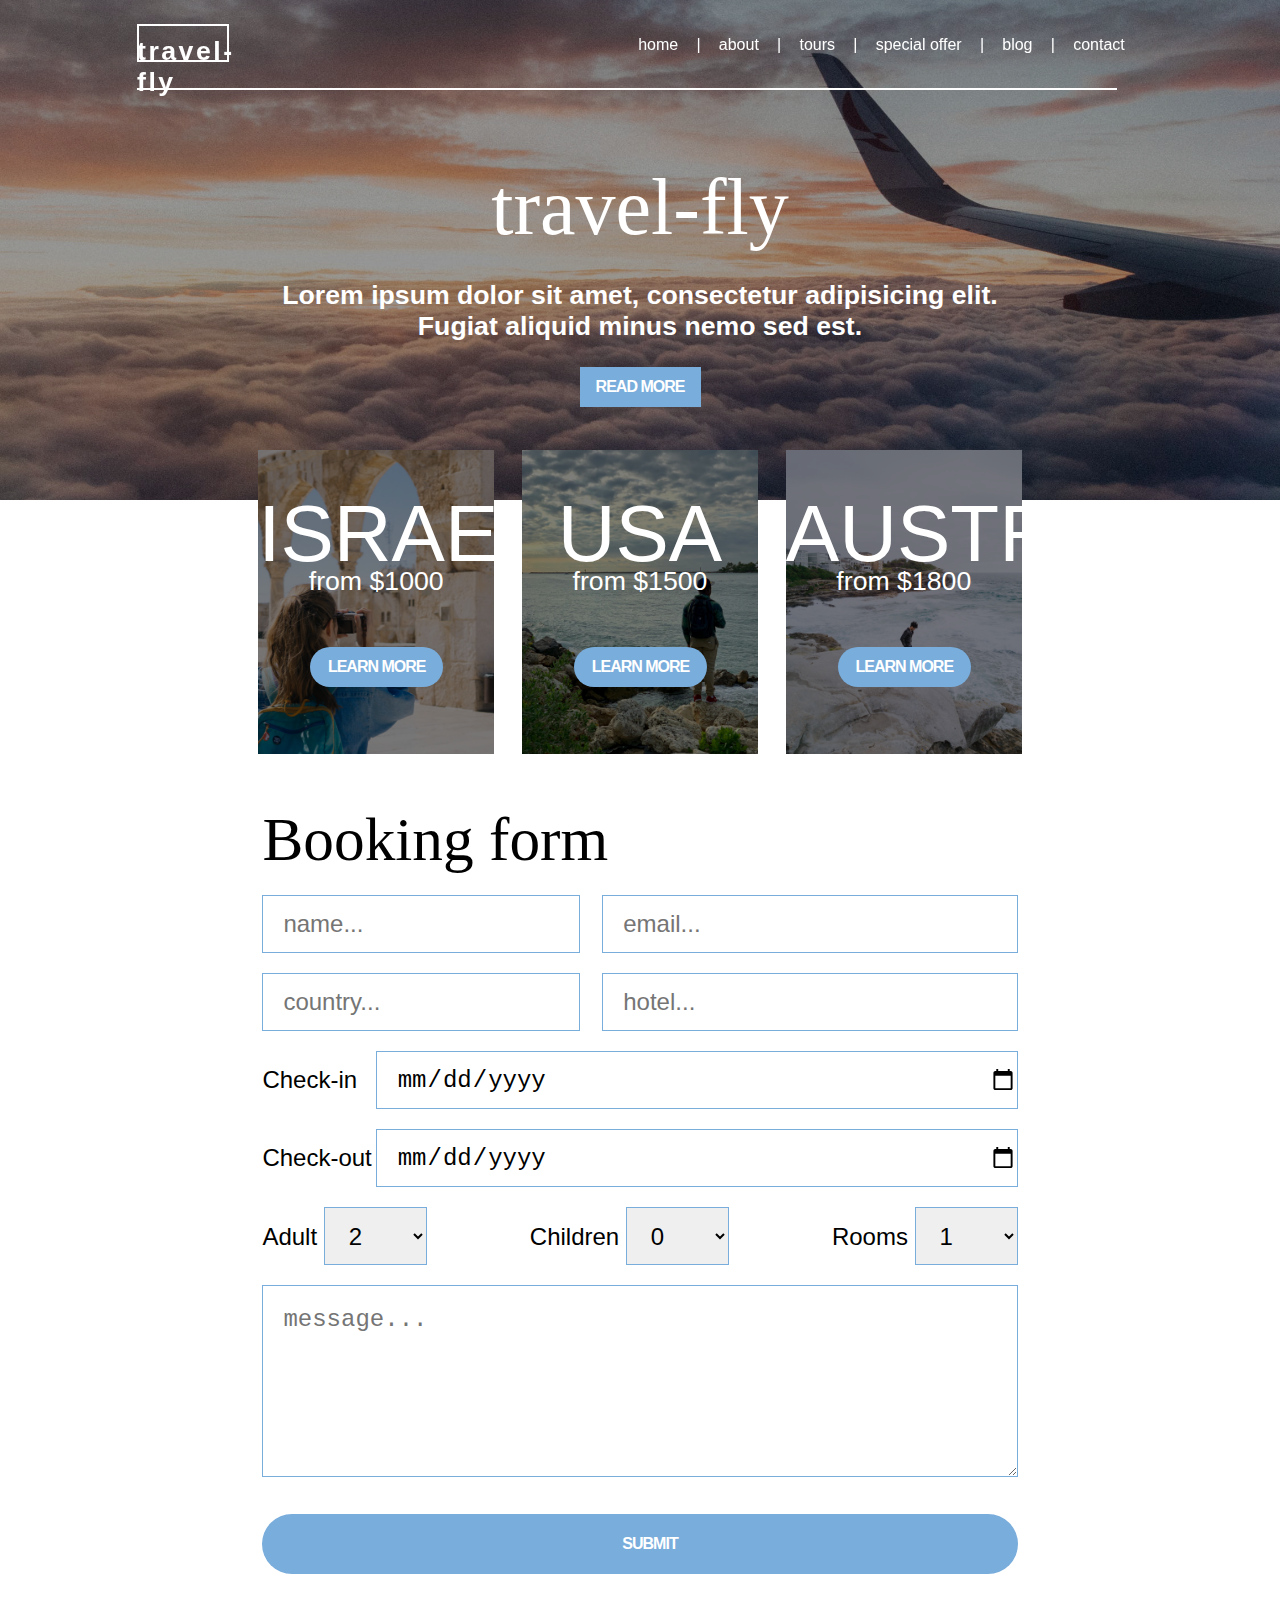
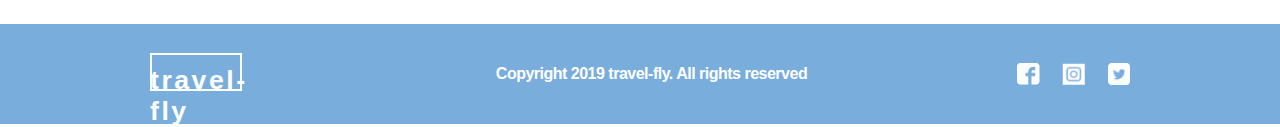
<file: index.html>
<!DOCTYPE html>
<html lang="en">
<head>
    <meta charset="UTF-8">
    <meta http-equiv="X-UA-Compatible" content="IE=edge">
    <meta name="viewport" content="width=device-width, initial-scale=1.0">
    <link rel="preconnect" href="https://fonts.googleapis.com">
    <link rel="preconnect" href="https://fonts.gstatic.com" crossorigin>
    <link href="https://fonts.googleapis.com/css2?family=Lato:ital@0;1&family=Montserrat:wght@100&display=swap" rel="stylesheet">
    <link rel="stylesheet" href="css/styles.css" />
    <title>Home Page</title>
</head>
<body>
    <div class="site-container"> <!-- Begin site container div -->
        <div class="nav-home">
            <div class="logo">
                <div class="logo-box"></div>
                <div class="logo-text">travel-fly</div>
            </div>
            <div class="links-home">
                <a href="index.html">HOME</a> | 
                <a href="about.html">about</a> | 
                <a href="tours.html">tours</a> | 
                <a href="#">special offer</a> | 
                <a href="#">blog</a> | 
                <a href="#">contact</a>
            </div>
            <div class="bottom-line-home"></div>
        </div>
        <div class="home"> <!-- Beginning of Home class div -->
            <section class="hero">
                <div class="hero-text">
                    <h1>travel-fly</h1>
                    <h2>Lorem ipsum dolor sit amet, consectetur adipisicing elit. 
                        Fugiat aliquid minus nemo sed est.</h2>
                </div>
                <div class="read-more">
                    Read More
                </div>
            </section>
            <section class="promo-tours">
                <div class="tour-item">
                    <img src="images/tours/israel.png" alt="Israel tour">
                    <h1>Israel</h1>
                    <h2>from $1000</h2>
                    <div class="tour-button">learn more</div>
                </div>
                <div class="tour-item">
                    <img src="images/tours/usa.png" alt="USA tour">
                    <h1>USA</h1>
                    <h2>from $1500</h2>
                    <div class="tour-button">learn more</div>
                </div>
                <div class="tour-item">
                    <img src="images/tours/australia.png" alt="Australia tour">
                    <h1>Australia</h1>
                    <h2>from $1800</h2>
                    <div class="tour-button">learn more</div>
                </div>
            </section>
            <section class="booking">
                <div class="booking-wrapper">
                    <h1>Booking form</h1>
                    <div class="short-input">
                        <input type="text" class="short-input-left" placeholder="name..." name="booking-name">
                        <input type="email" class="short-input-right" placeholder="email..." name="booking-email">
                    </div>
                    <div class="short-input">
                        <input type="text" class="short-input-left" placeholder="country..." name="booking-country">
                        <input type="text" class="short-input-right" placeholder="hotel..." name="booking-hotel">
                    </div>

                    <div class="long-input">
                        <label for="check-in-date">Check-in</label>
                        <input type="date" placeholder="05/10/2020" name="booking-check-in-date">
                    </div>
                    <div class="long-input">
                        <label for="check-out-date">Check-out</label>
                        <input type="date" placeholder="05/20/2020" name="booking-check-out-date">
                    </div>
                    <div class="booking-dropdowns">
                        <div class="dropdown-item">
                            <label for="booking-num-adult">Adult</label>
                            <select name="booking-num-adult" id="booking-num-adult">
                                <option value="1">1</option>
                                <option value="2" selected>2</option>
                                <option value="3">3</option>
                                <option value="4">4</option>
                                <option value="5">5</option>
                                <option value="6">6</option>
                                <option value="7">7</option>
                                <option value="8+">8+</option>
                            </select>
                        </div>
                        <div class="dropdown-item">
                            <label for="booking-num-child">Children</label>
                            <select name="booking-num-child" id="booking-num-child">
                                <option value="0" selected>0</option>
                                <option value="1">1</option>
                                <option value="2">2</option>
                                <option value="3">3</option>
                                <option value="4">4</option>
                                <option value="5">5</option>
                                <option value="6">6</option>
                                <option value="7">7</option>
                                <option value="8+">8+</option>
                            </select>
                        </div>
                        <div class="dropdown-item">
                            <label for="booking-num-rooms">Rooms</label>
                            <select name="booking-num-rooms" id="booking-num-rooms">
                                <option value="1" selected>1</option>
                                <option value="2">2</option>
                                <option value="3">3</option>
                                <option value="4+">4+</option>
                            </select>
                        </div>
                    </div>
                    <textarea class="booking-message" name="booking-message" id="booking-message" cols="30" rows="10" placeholder="message..."></textarea>
                    <input class="booking-submit" type="submit" value="Submit">
                </div>
            </section>
        </div> <!-- End of Home class div -->
        <footer>
            <div class="logo">
                <div class="logo-box"></div>
                <div class="logo-text">travel-fly</div>
            </div>
            <p>Copyright 2019 travel-fly. All rights reserved</p>
            <div class="sm-icons">
                <img src="images/fb_icon.png" alt="Facebook">
                <img src="images/ig_icon.png" alt="Instagram">
                <img src="images/twitter_icon.png" alt="Twitter">
            </div>
        </footer>
    </div> <!-- End Site Container Div -->
</body>
</html>
</file>
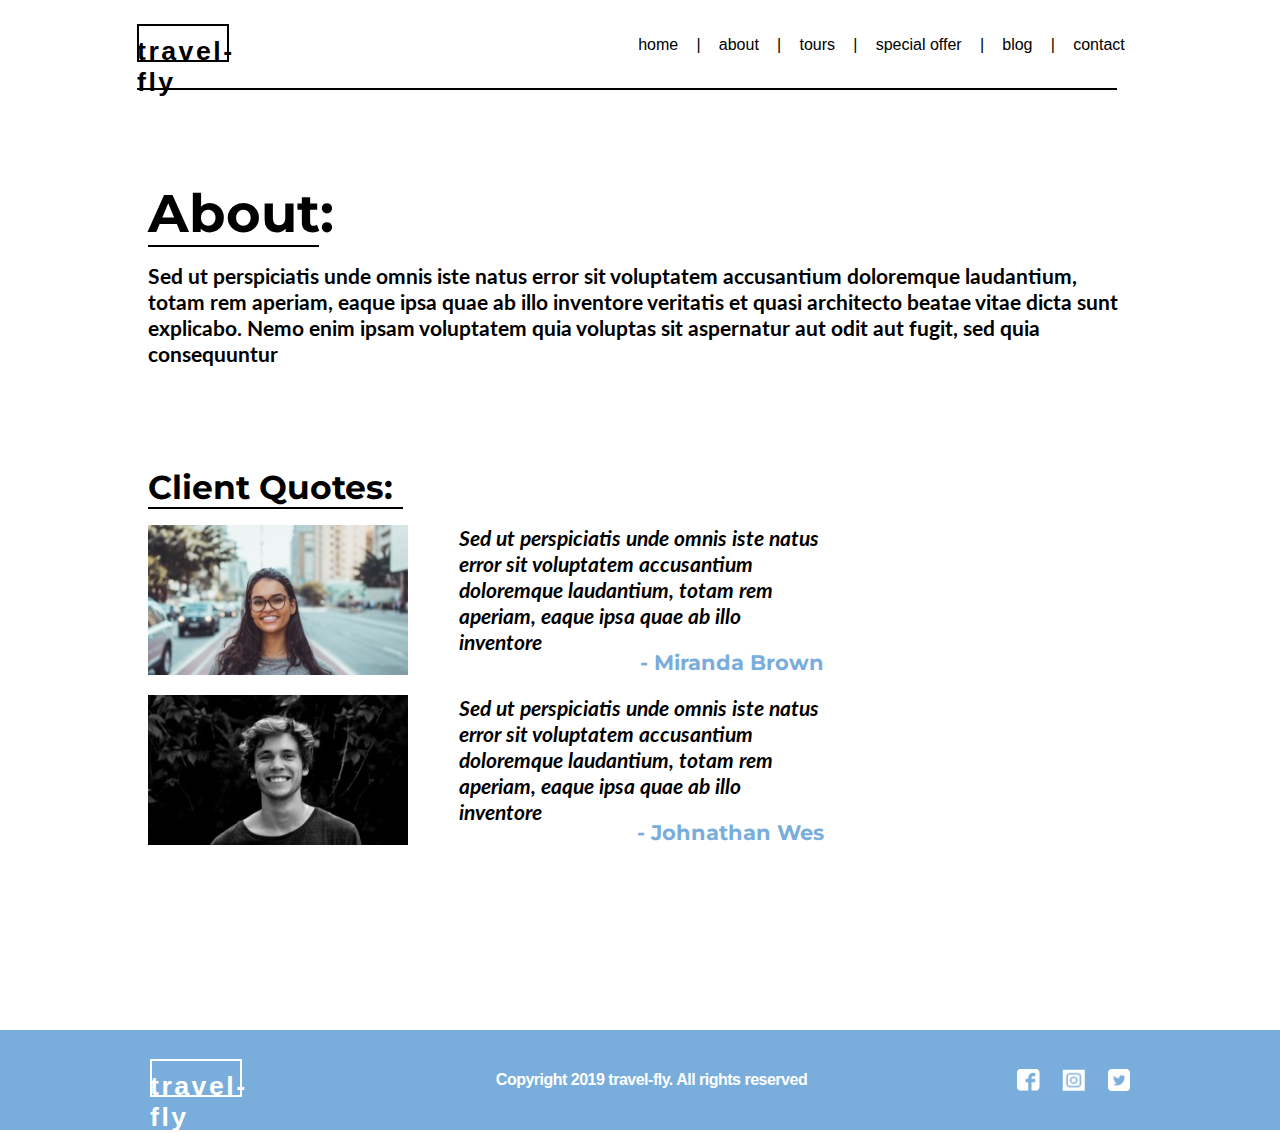
<file: about.html>
<!DOCTYPE html>
<html lang="en">
<head>
    <meta charset="UTF-8">
    <meta http-equiv="X-UA-Compatible" content="IE=edge">
    <meta name="viewport" content="width=device-width, initial-scale=1.0">
    <link rel="preconnect" href="https://fonts.googleapis.com">
    <link rel="preconnect" href="https://fonts.gstatic.com" crossorigin>
    <link href="https://fonts.googleapis.com/css2?family=Lato:ital@0;1&family=Montserrat:wght@100&display=swap" rel="stylesheet">
    <link rel="stylesheet" href="css/styles.css" />
    <title>About</title>
</head>
<body>
    <div class="site-container"> <!-- Begin site container div -->
        <nav> <!-- Begin Nav section -->
            <div class="logo-black">
                <div class="logo-box"></div>
                <div class="logo-text">travel-fly</div>
            </div>
            <div class="links">
                <a href="index.html">HOME</a> | 
                <a href="about.html">about</a> | 
                <a href="tours.html">tours</a> | 
                <a href="#">special offer</a> | 
                <a href="#">blog</a> | 
                <a href="#">contact</a>
            </div>
            <div class="bottom-line"></div>
        </nav> <!-- End nav section -->
        <div class="about"> <!-- Begin About content div -->
            <div class="about-main">
                <div class="about-header">
                    <h1>About:</h1>
                </div>
                <div class="about-p">
                    <p>
                        Sed ut perspiciatis unde omnis iste natus error sit
                         voluptatem accusantium doloremque laudantium, totam
                          rem aperiam, eaque ipsa quae ab illo inventore veritatis
                           et quasi architecto beatae vitae dicta sunt explicabo.
                            Nemo enim ipsam voluptatem quia voluptas sit aspernatur
                             aut odit aut fugit, sed quia consequuntur
                    </p>
                </div>
            </div>
            <div class="client-quotes">
                <h2>Client Quotes:</h2>
                <div class="about-person">
                    <div class="person-img">
                        <img src="images/about/miranda-brown.jpg" alt="Miranda Brown">
                    </div>
                    <div class="person-p">
                        <p>
                            Sed ut perspiciatis unde omnis iste natus error sit
                             voluptatem accusantium doloremque laudantium, totam
                             rem aperiam, eaque ipsa quae ab illo inventore
                        </p>
                    </div>
                    <div class="person-name">
                        - Miranda Brown
                    </div>
                </div>
                <div class="about-person">
                    <div class="person-img">
                        <img src="images/about/johnathan-wes.jpg" alt="Johnathan Wes">
                    </div>
                    <div class="person-p">
                        <p>
                            Sed ut perspiciatis unde omnis iste natus error sit
                             voluptatem accusantium doloremque laudantium, totam
                             rem aperiam, eaque ipsa quae ab illo inventore
                        </p>
                    </div>
                    <div class="person-name">
                        - Johnathan Wes
                    </div>
                </div>
            </div>
        </div> <!-- End About content div -->
        <footer> <!-- Begin footer -->
            <div class="logo">
                <div class="logo-box"></div>
                <div class="logo-text">travel-fly</div>
            </div>
            <p>Copyright 2019 travel-fly. All rights reserved</p>
            <div class="sm-icons">
                <img src="images/fb_icon.png" alt="Facebook">
                <img src="images/ig_icon.png" alt="Instagram">
                <img src="images/twitter_icon.png" alt="Twitter">
            </div>
        </footer> <!-- End footer -->
    </div> <!-- End Site Container Div -->
</body>
</html>
</file>
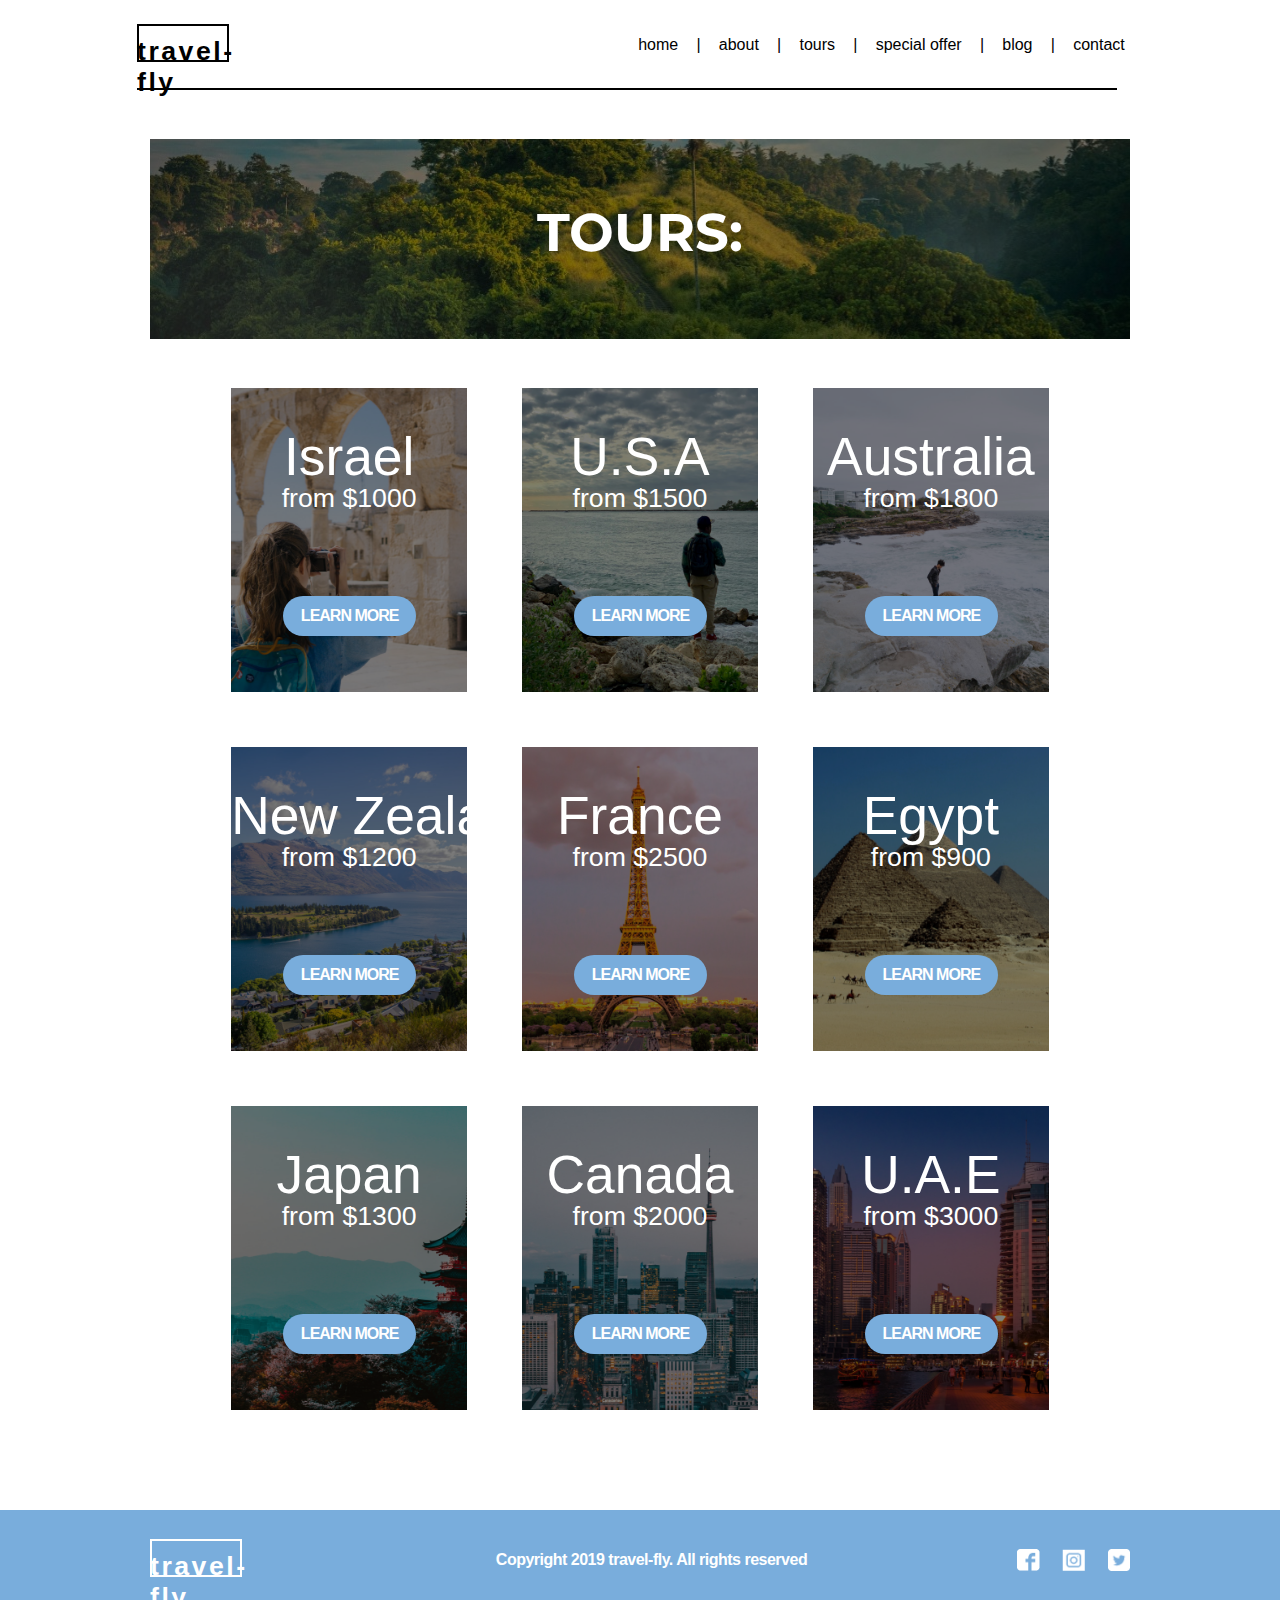
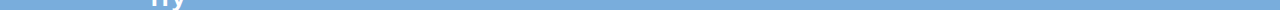
<file: tours.html>
<!DOCTYPE html>
<html lang="en">
<head>
    <meta charset="UTF-8">
    <meta http-equiv="X-UA-Compatible" content="IE=edge">
    <meta name="viewport" content="width=device-width, initial-scale=1.0">
    <link rel="preconnect" href="https://fonts.googleapis.com">
    <link rel="preconnect" href="https://fonts.gstatic.com" crossorigin>
    <link href="https://fonts.googleapis.com/css2?family=Lato:ital@0;1&family=Montserrat:wght@100&display=swap" rel="stylesheet">
    <link rel="stylesheet" href="css/styles.css" />
    <title>Tours</title>
</head>
<body>
    <div class="site-container"> <!-- Begin site container div -->
        <nav> <!-- Begin Nav section -->
            <div class="logo-black">
                <div class="logo-box"></div>
                <div class="logo-text">travel-fly</div>
            </div>
            <div class="links">
                <a href="index.html">HOME</a> | 
                <a href="about.html">about</a> | 
                <a href="tours.html">tours</a> | 
                <a href="#">special offer</a> | 
                <a href="#">blog</a> | 
                <a href="#">contact</a>
            </div>
            <div class="bottom-line"></div>
        </nav> <!-- End nav section -->
        <div class="tours"> <!-- Begin Tours Page Content -->
            <div class="hero">
                <h1>Tours:</h1>
            </div>
            
            <div class="tours-container">
                <div class="tour-item">
                    <img src="images/tours/israel.png" alt="Israel tours">
                    <h1>Israel</h1>
                    <h2>from $1000</h2>
                    <div class="tour-button">
                        <a href="tour-pages/israel-tour.html">Learn More</a>
                    </div>
                </div>
                <div class="tour-item">
                    <img src="images/tours/usa.png" alt="USA tours">
                    <h1>U.S.A</h1>
                    <h2>from $1500</h2>
                    <div class="tour-button">
                        <a href="tour-pages/usa-tour.html">Learn More</a>
                    </div>
                </div>
                <div class="tour-item">
                    <img src="images/tours/australia.png" alt="Australia tours">
                    <h1>Australia</h1>
                    <h2>from $1800</h2>
                    <div class="tour-button">
                        <a href="tour-pages/australia-tour.html">Learn More</a>
                    </div>
                </div>
                <div class="tour-item">
                    <img src="images/tours/new-zealand.png" alt="New Zealand tours">
                    <h1>New Zealand</h1>
                    <h2>from $1200</h2>
                    <div class="tour-button">
                        <a href="tour-pages/new-zealand-tour.html">Learn More</a>
                    </div>
                </div>
                <div class="tour-item">
                    <img src="images/tours/france.png" alt="France tours">
                    <h1>France</h1>
                    <h2>from $2500</h2>
                    <div class="tour-button">
                        <a href="tour-pages/france-tour.html">Learn More</a>
                    </div>
                </div>
                <div class="tour-item">
                    <img src="images/tours/egypt.png" alt="Egypt tours">
                    <h1>Egypt</h1>
                    <h2>from $900</h2>
                    <div class="tour-button">
                        <a href="tour-pages/egypt-tour.html">Learn More</a>
                    </div>
                </div>
                <div class="tour-item">
                    <img src="images/tours/japan.png" alt="Japan tours">
                    <h1>Japan</h1>
                    <h2>from $1300</h2>
                    <div class="tour-button">
                        <a href="tour-pages/japan-tour.html">Learn More</a>
                    </div>
                </div>
                <div class="tour-item">
                    <img src="images/tours/canada.png" alt="Canada tours">
                    <h1>Canada</h1>
                    <h2>from $2000</h2>
                    <div class="tour-button">
                        <a href="tour-pages/canada-tour.html">Learn More</a>
                    </div>
                </div>
                <div class="tour-item">
                    <img src="images/tours/uae.png" alt="UAE tours">
                    <h1>U.A.E</h1>
                    <h2>from $3000</h2>
                    <div class="tour-button">
                        <a href="tour-pages/uae-tour.html">Learn More</a>
                    </div>
                </div>
            </div>
        </div> <!-- End Tours Page Content-->
        <footer> <!-- Begin footer -->
            <div class="logo">
                <div class="logo-box"></div>
                <div class="logo-text">travel-fly</div>
            </div>
            <p>Copyright 2019 travel-fly. All rights reserved</p>
            <div class="sm-icons">
                <img src="images/fb_icon.png" alt="Facebook">
                <img src="images/ig_icon.png" alt="Instagram">
                <img src="images/twitter_icon.png" alt="Twitter">
            </div>
        </footer> <!-- End footer -->
    </div> <!-- End Site Container Div -->
</body>
</html>
</file>
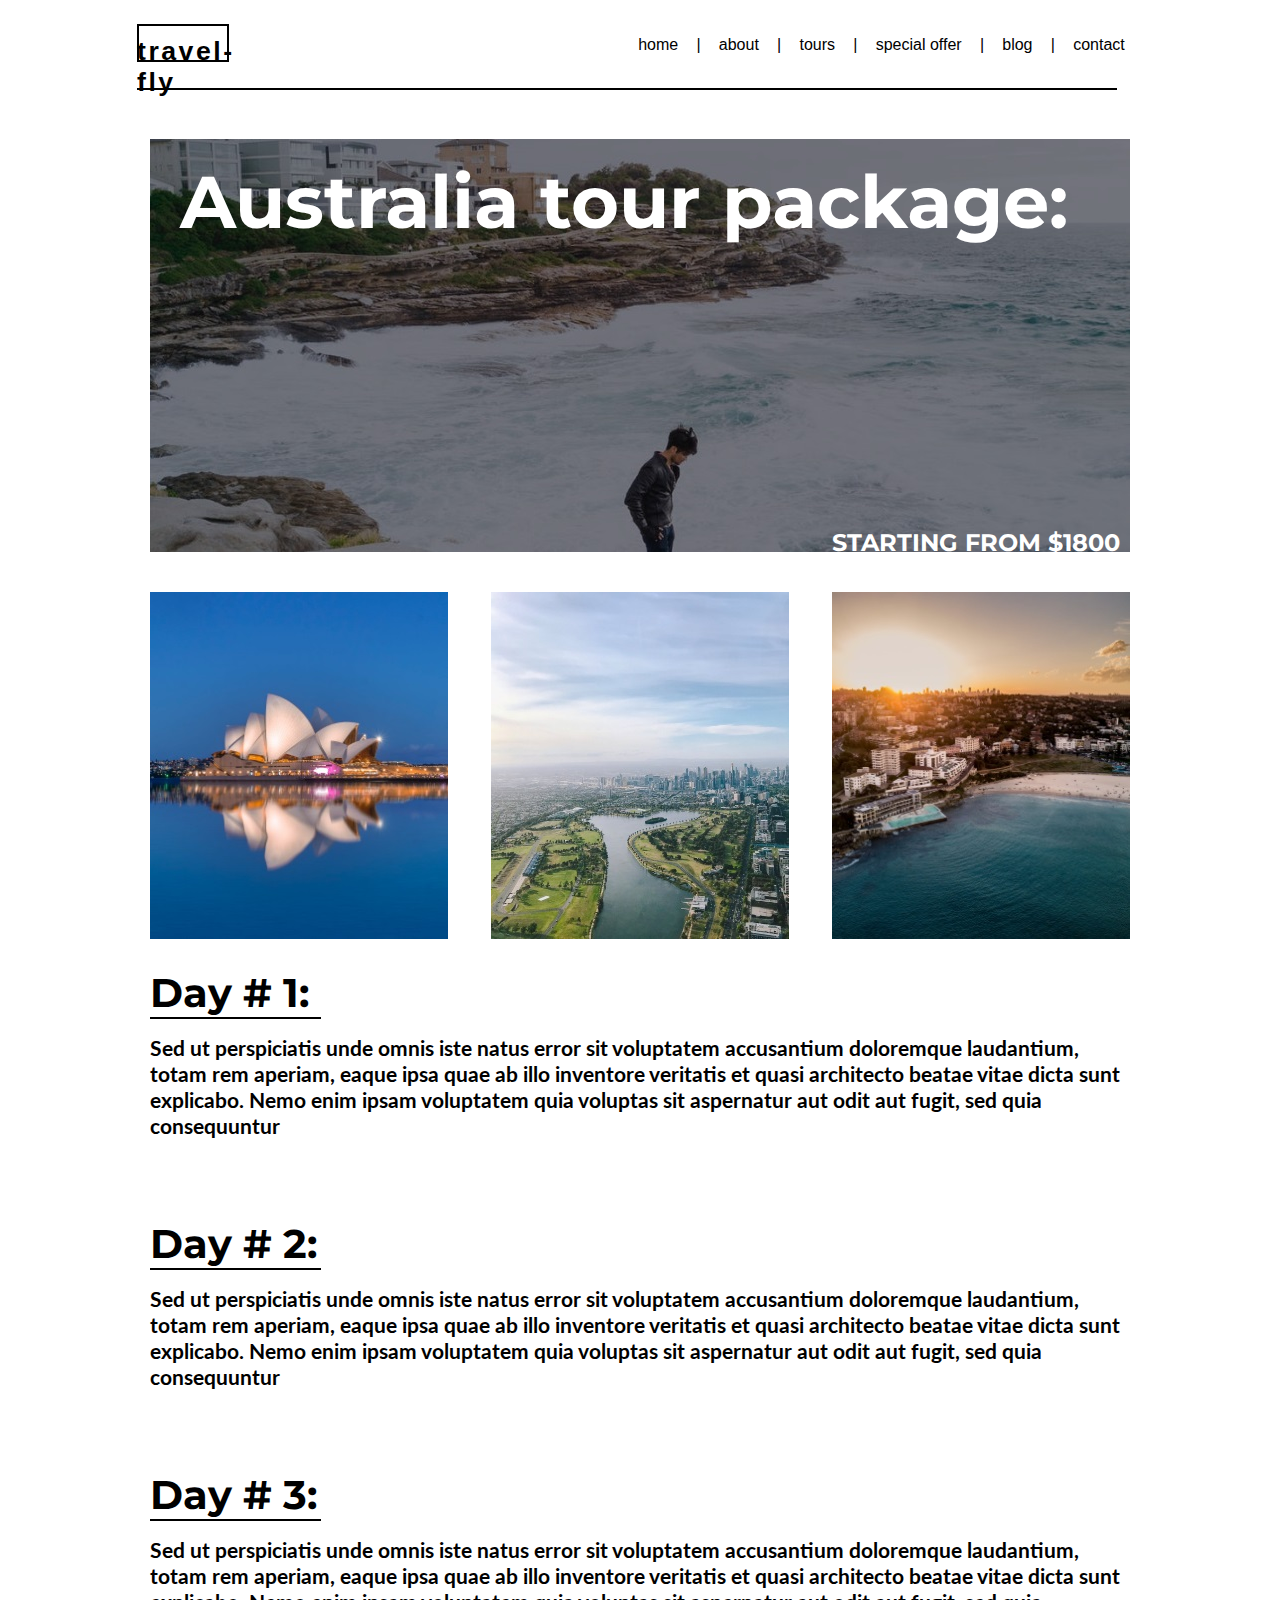
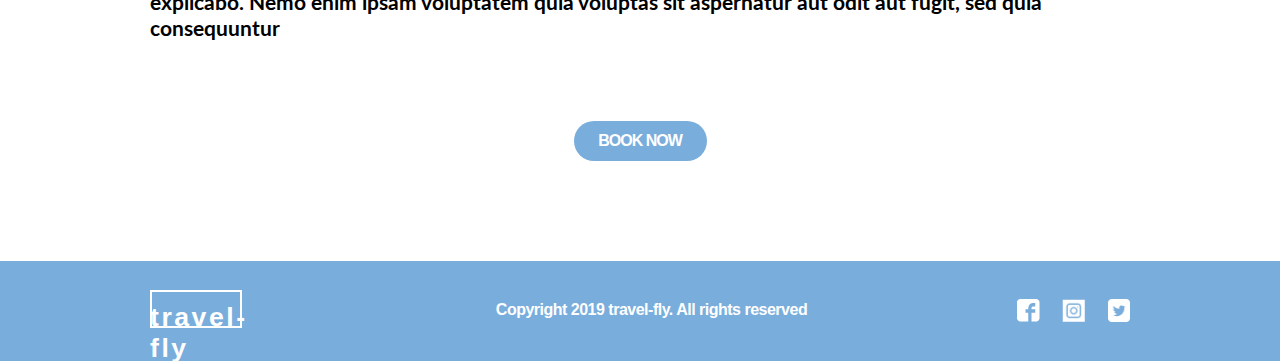
<file: tour-pages/australia-tour.html>
<!DOCTYPE html>
<html lang="en">
<head>
    <meta charset="UTF-8">
    <meta http-equiv="X-UA-Compatible" content="IE=edge">
    <meta name="viewport" content="width=device-width, initial-scale=1.0">
    <link rel="preconnect" href="https://fonts.googleapis.com">
    <link rel="preconnect" href="https://fonts.gstatic.com" crossorigin>
    <link href="https://fonts.googleapis.com/css2?family=Lato:ital@0;1&family=Montserrat:wght@100&display=swap" rel="stylesheet">
    <link rel="stylesheet" href="../css/styles.css" />
    <title>Australia Tour Info</title>
</head>
<body>
    <div class="site-container"> <!-- Begin site container div -->
        <nav> <!-- Begin Nav section -->
            <div class="logo-black">
                <div class="logo-box"></div>
                <div class="logo-text">travel-fly</div>
            </div>
            <div class="links">
                <a href="../index.html">HOME</a> | 
                <a href="../about.html">about</a> | 
                <a href="../tours.html">tours</a> | 
                <a href="#">special offer</a> | 
                <a href="#">blog</a> | 
                <a href="#">contact</a>
            </div>
            <div class="bottom-line"></div>
        </nav> <!-- End nav section -->
        <div class="tour-page"> <!-- Begin Tour-Page Content -->
            <div class="hero">
                <h1>Australia tour package:</h1>
                <h2>Starting from $1800</h2>
                <img src="../images/tours/australia/australia-hero.jpg" alt="">
            </div>
            <div class="photo-container">
                <img src="../images/tours/australia/australia-one.jpg" alt="">
                <img src="../images/tours/australia/australia-two.jpg" alt="">
                <img src="../images/tours/australia/australia-three.jpg" alt="">
            </div>
            <div class="itinerary-container">
                <div class="itinerary-item">
                    <h1>Day # 1:</h1>
                    <p>
                        Sed ut perspiciatis unde omnis iste natus error sit voluptatem
                         accusantium doloremque laudantium, totam rem aperiam, eaque
                          ipsa quae ab illo inventore veritatis et quasi architecto
                           beatae vitae dicta sunt explicabo. Nemo enim ipsam voluptatem
                            quia voluptas sit aspernatur aut odit aut fugit, sed quia consequuntur
                    </p>
                </div>
                <div class="itinerary-item">
                    <h1>Day # 2:</h1>
                    <p>
                        Sed ut perspiciatis unde omnis iste natus error sit voluptatem
                         accusantium doloremque laudantium, totam rem aperiam, eaque
                          ipsa quae ab illo inventore veritatis et quasi architecto
                           beatae vitae dicta sunt explicabo. Nemo enim ipsam voluptatem
                            quia voluptas sit aspernatur aut odit aut fugit, sed quia consequuntur
                    </p>
                </div>
                <div class="itinerary-item">
                    <h1>Day # 3:</h1>
                    <p>
                        Sed ut perspiciatis unde omnis iste natus error sit voluptatem
                         accusantium doloremque laudantium, totam rem aperiam, eaque
                          ipsa quae ab illo inventore veritatis et quasi architecto
                           beatae vitae dicta sunt explicabo. Nemo enim ipsam voluptatem
                            quia voluptas sit aspernatur aut odit aut fugit, sed quia consequuntur
                    </p>
                </div>
            </div>
            <div class="book-now">
                <div class="book-button">
                    Book Now
                </div>
            </div>
        </div> <!-- End Tour-Page Content -->
        <footer> <!-- Begin footer -->
            <div class="logo">
                <div class="logo-box"></div>
                <div class="logo-text">travel-fly</div>
            </div>
            <p>Copyright 2019 travel-fly. All rights reserved</p>
            <div class="sm-icons">
                <img src="../images/fb_icon.png" alt="Facebook">
                <img src="../images/ig_icon.png" alt="Instagram">
                <img src="../images/twitter_icon.png" alt="Twitter">
            </div>
        </footer> <!-- End footer -->
    </div> <!-- End Site Container Div -->
</body>
</html>
</file>
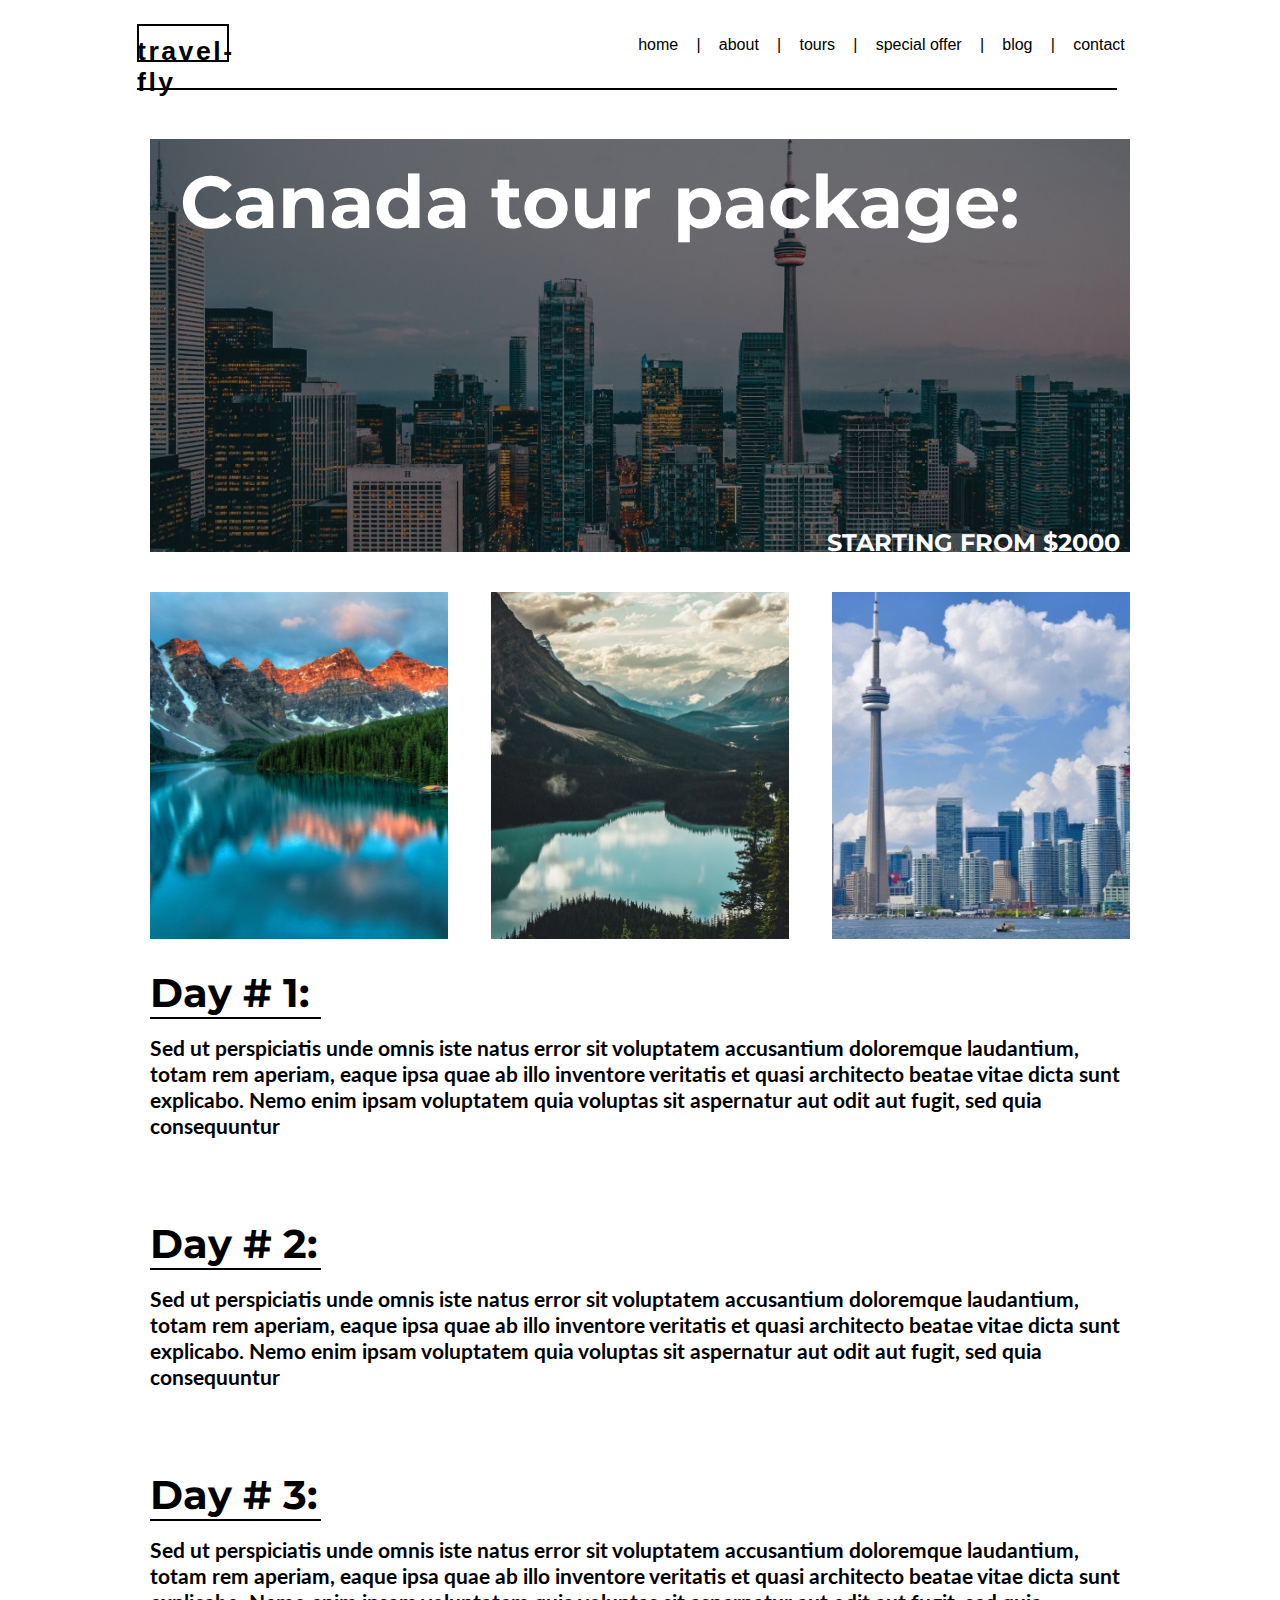
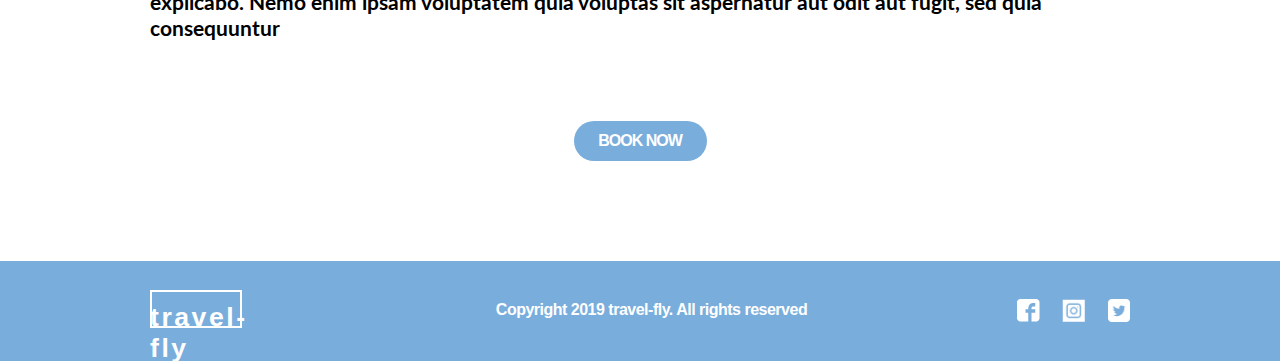
<file: tour-pages/canada-tour.html>
<!DOCTYPE html>
<html lang="en">
<head>
    <meta charset="UTF-8">
    <meta http-equiv="X-UA-Compatible" content="IE=edge">
    <meta name="viewport" content="width=device-width, initial-scale=1.0">
    <link rel="preconnect" href="https://fonts.googleapis.com">
    <link rel="preconnect" href="https://fonts.gstatic.com" crossorigin>
    <link href="https://fonts.googleapis.com/css2?family=Lato:ital@0;1&family=Montserrat:wght@100&display=swap" rel="stylesheet">
    <link rel="stylesheet" href="../css/styles.css" />
    <title>Canada Tour Info</title>
</head>
<body>
    <div class="site-container"> <!-- Begin site container div -->
        <nav> <!-- Begin Nav section -->
            <div class="logo-black">
                <div class="logo-box"></div>
                <div class="logo-text">travel-fly</div>
            </div>
            <div class="links">
                <a href="../index.html">HOME</a> | 
                <a href="../about.html">about</a> | 
                <a href="../tours.html">tours</a> | 
                <a href="#">special offer</a> | 
                <a href="#">blog</a> | 
                <a href="#">contact</a>
            </div>
            <div class="bottom-line"></div>
        </nav> <!-- End nav section -->
        <div class="tour-page"> <!-- Begin Tour-Page Content -->
            <div class="hero">
                <h1>Canada tour package:</h1>
                <h2>Starting from $2000</h2>
                <img src="../images/tours/canada/canada-hero.jpg" alt="">
            </div>
            <div class="photo-container">
                <img src="../images/tours/canada/canada-one.jpg" alt="">
                <img src="../images/tours/canada/canada-two.jpg" alt="">
                <img src="../images/tours/canada/canada-three.jpg" alt="">
            </div>
            <div class="itinerary-container">
                <div class="itinerary-item">
                    <h1>Day # 1:</h1>
                    <p>
                        Sed ut perspiciatis unde omnis iste natus error sit voluptatem
                         accusantium doloremque laudantium, totam rem aperiam, eaque
                          ipsa quae ab illo inventore veritatis et quasi architecto
                           beatae vitae dicta sunt explicabo. Nemo enim ipsam voluptatem
                            quia voluptas sit aspernatur aut odit aut fugit, sed quia consequuntur
                    </p>
                </div>
                <div class="itinerary-item">
                    <h1>Day # 2:</h1>
                    <p>
                        Sed ut perspiciatis unde omnis iste natus error sit voluptatem
                         accusantium doloremque laudantium, totam rem aperiam, eaque
                          ipsa quae ab illo inventore veritatis et quasi architecto
                           beatae vitae dicta sunt explicabo. Nemo enim ipsam voluptatem
                            quia voluptas sit aspernatur aut odit aut fugit, sed quia consequuntur
                    </p>
                </div>
                <div class="itinerary-item">
                    <h1>Day # 3:</h1>
                    <p>
                        Sed ut perspiciatis unde omnis iste natus error sit voluptatem
                         accusantium doloremque laudantium, totam rem aperiam, eaque
                          ipsa quae ab illo inventore veritatis et quasi architecto
                           beatae vitae dicta sunt explicabo. Nemo enim ipsam voluptatem
                            quia voluptas sit aspernatur aut odit aut fugit, sed quia consequuntur
                    </p>
                </div>
            </div>
            <div class="book-now">
                <div class="book-button">
                    Book Now
                </div>
            </div>
        </div> <!-- End Tour-Page Content -->
        <footer> <!-- Begin footer -->
            <div class="logo">
                <div class="logo-box"></div>
                <div class="logo-text">travel-fly</div>
            </div>
            <p>Copyright 2019 travel-fly. All rights reserved</p>
            <div class="sm-icons">
                <img src="../images/fb_icon.png" alt="Facebook">
                <img src="../images/ig_icon.png" alt="Instagram">
                <img src="../images/twitter_icon.png" alt="Twitter">
            </div>
        </footer> <!-- End footer -->
    </div> <!-- End Site Container Div -->
</body>
</html>
</file>
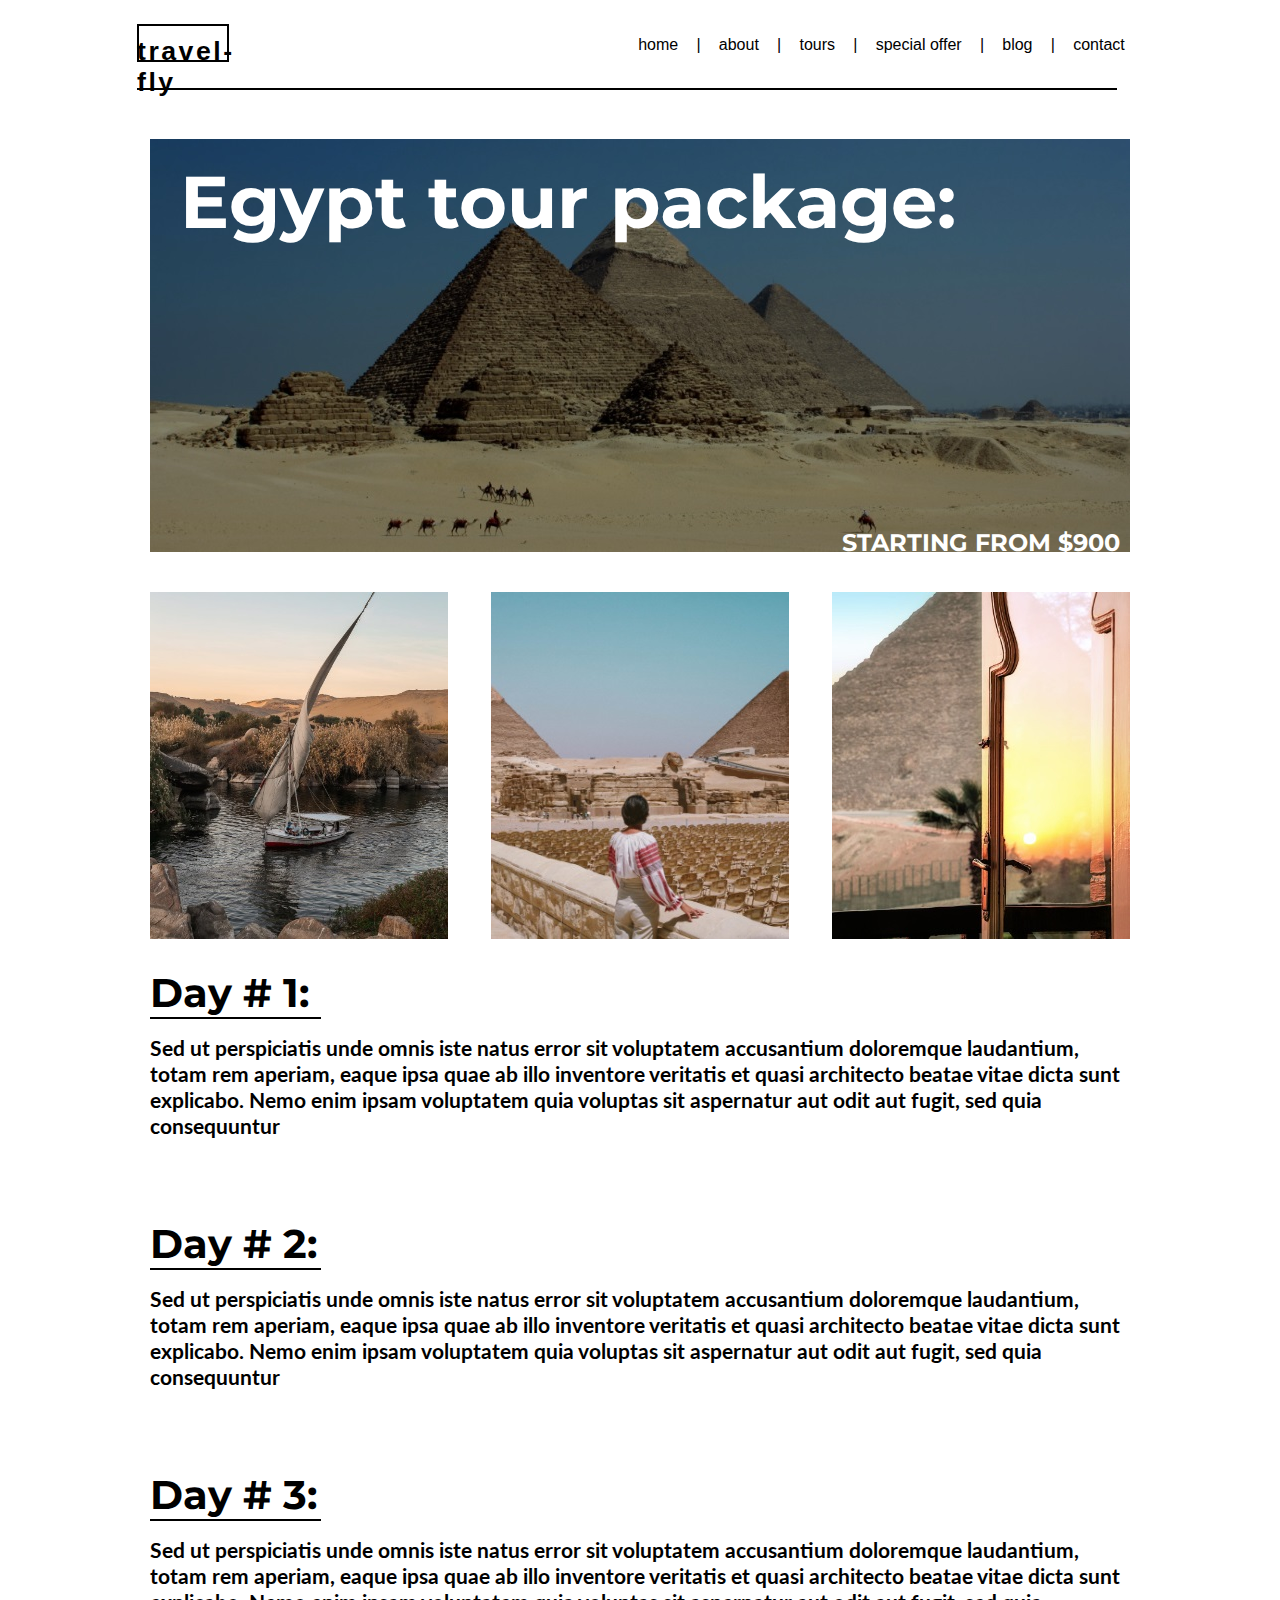
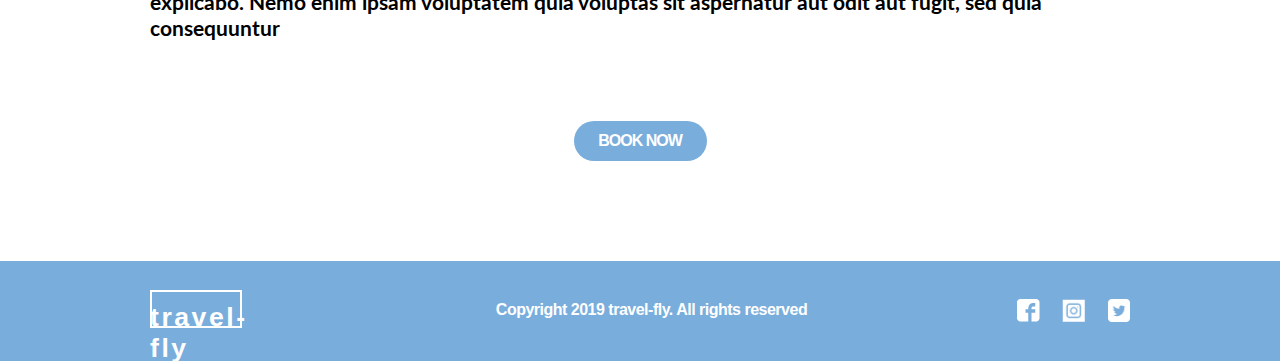
<file: tour-pages/egypt-tour.html>
<!DOCTYPE html>
<html lang="en">
<head>
    <meta charset="UTF-8">
    <meta http-equiv="X-UA-Compatible" content="IE=edge">
    <meta name="viewport" content="width=device-width, initial-scale=1.0">
    <link rel="preconnect" href="https://fonts.googleapis.com">
    <link rel="preconnect" href="https://fonts.gstatic.com" crossorigin>
    <link href="https://fonts.googleapis.com/css2?family=Lato:ital@0;1&family=Montserrat:wght@100&display=swap" rel="stylesheet">
    <link rel="stylesheet" href="../css/styles.css" />
    <title>Egypt Tour Info</title>
</head>
<body>
    <div class="site-container"> <!-- Begin site container div -->
        <nav> <!-- Begin Nav section -->
            <div class="logo-black">
                <div class="logo-box"></div>
                <div class="logo-text">travel-fly</div>
            </div>
            <div class="links">
                <a href="../index.html">HOME</a> | 
                <a href="../about.html">about</a> | 
                <a href="../tours.html">tours</a> | 
                <a href="#">special offer</a> | 
                <a href="#">blog</a> | 
                <a href="#">contact</a>
            </div>
            <div class="bottom-line"></div>
        </nav> <!-- End nav section -->
        <div class="tour-page"> <!-- Begin Tour-Page Content -->
            <div class="hero">
                <h1>Egypt tour package:</h1>
                <h2>Starting from $900</h2>
                <img src="../images/tours/egypt/egypt-hero.jpg" alt="">
            </div>
            <div class="photo-container">
                <img src="../images/tours/egypt/egypt-one.jpg" alt="">
                <img src="../images/tours/egypt/egypt-two.jpg" alt="">
                <img src="../images/tours/egypt/egypt-three.jpg" alt="">
            </div>
            <div class="itinerary-container">
                <div class="itinerary-item">
                    <h1>Day # 1:</h1>
                    <p>
                        Sed ut perspiciatis unde omnis iste natus error sit voluptatem
                         accusantium doloremque laudantium, totam rem aperiam, eaque
                          ipsa quae ab illo inventore veritatis et quasi architecto
                           beatae vitae dicta sunt explicabo. Nemo enim ipsam voluptatem
                            quia voluptas sit aspernatur aut odit aut fugit, sed quia consequuntur
                    </p>
                </div>
                <div class="itinerary-item">
                    <h1>Day # 2:</h1>
                    <p>
                        Sed ut perspiciatis unde omnis iste natus error sit voluptatem
                         accusantium doloremque laudantium, totam rem aperiam, eaque
                          ipsa quae ab illo inventore veritatis et quasi architecto
                           beatae vitae dicta sunt explicabo. Nemo enim ipsam voluptatem
                            quia voluptas sit aspernatur aut odit aut fugit, sed quia consequuntur
                    </p>
                </div>
                <div class="itinerary-item">
                    <h1>Day # 3:</h1>
                    <p>
                        Sed ut perspiciatis unde omnis iste natus error sit voluptatem
                         accusantium doloremque laudantium, totam rem aperiam, eaque
                          ipsa quae ab illo inventore veritatis et quasi architecto
                           beatae vitae dicta sunt explicabo. Nemo enim ipsam voluptatem
                            quia voluptas sit aspernatur aut odit aut fugit, sed quia consequuntur
                    </p>
                </div>
            </div>
            <div class="book-now">
                <div class="book-button">
                    Book Now
                </div>
            </div>
        </div> <!-- End Tour-Page Content -->
        <footer> <!-- Begin footer -->
            <div class="logo">
                <div class="logo-box"></div>
                <div class="logo-text">travel-fly</div>
            </div>
            <p>Copyright 2019 travel-fly. All rights reserved</p>
            <div class="sm-icons">
                <img src="../images/fb_icon.png" alt="Facebook">
                <img src="../images/ig_icon.png" alt="Instagram">
                <img src="../images/twitter_icon.png" alt="Twitter">
            </div>
        </footer> <!-- End footer -->
    </div> <!-- End Site Container Div -->
</body>
</html>
</file>
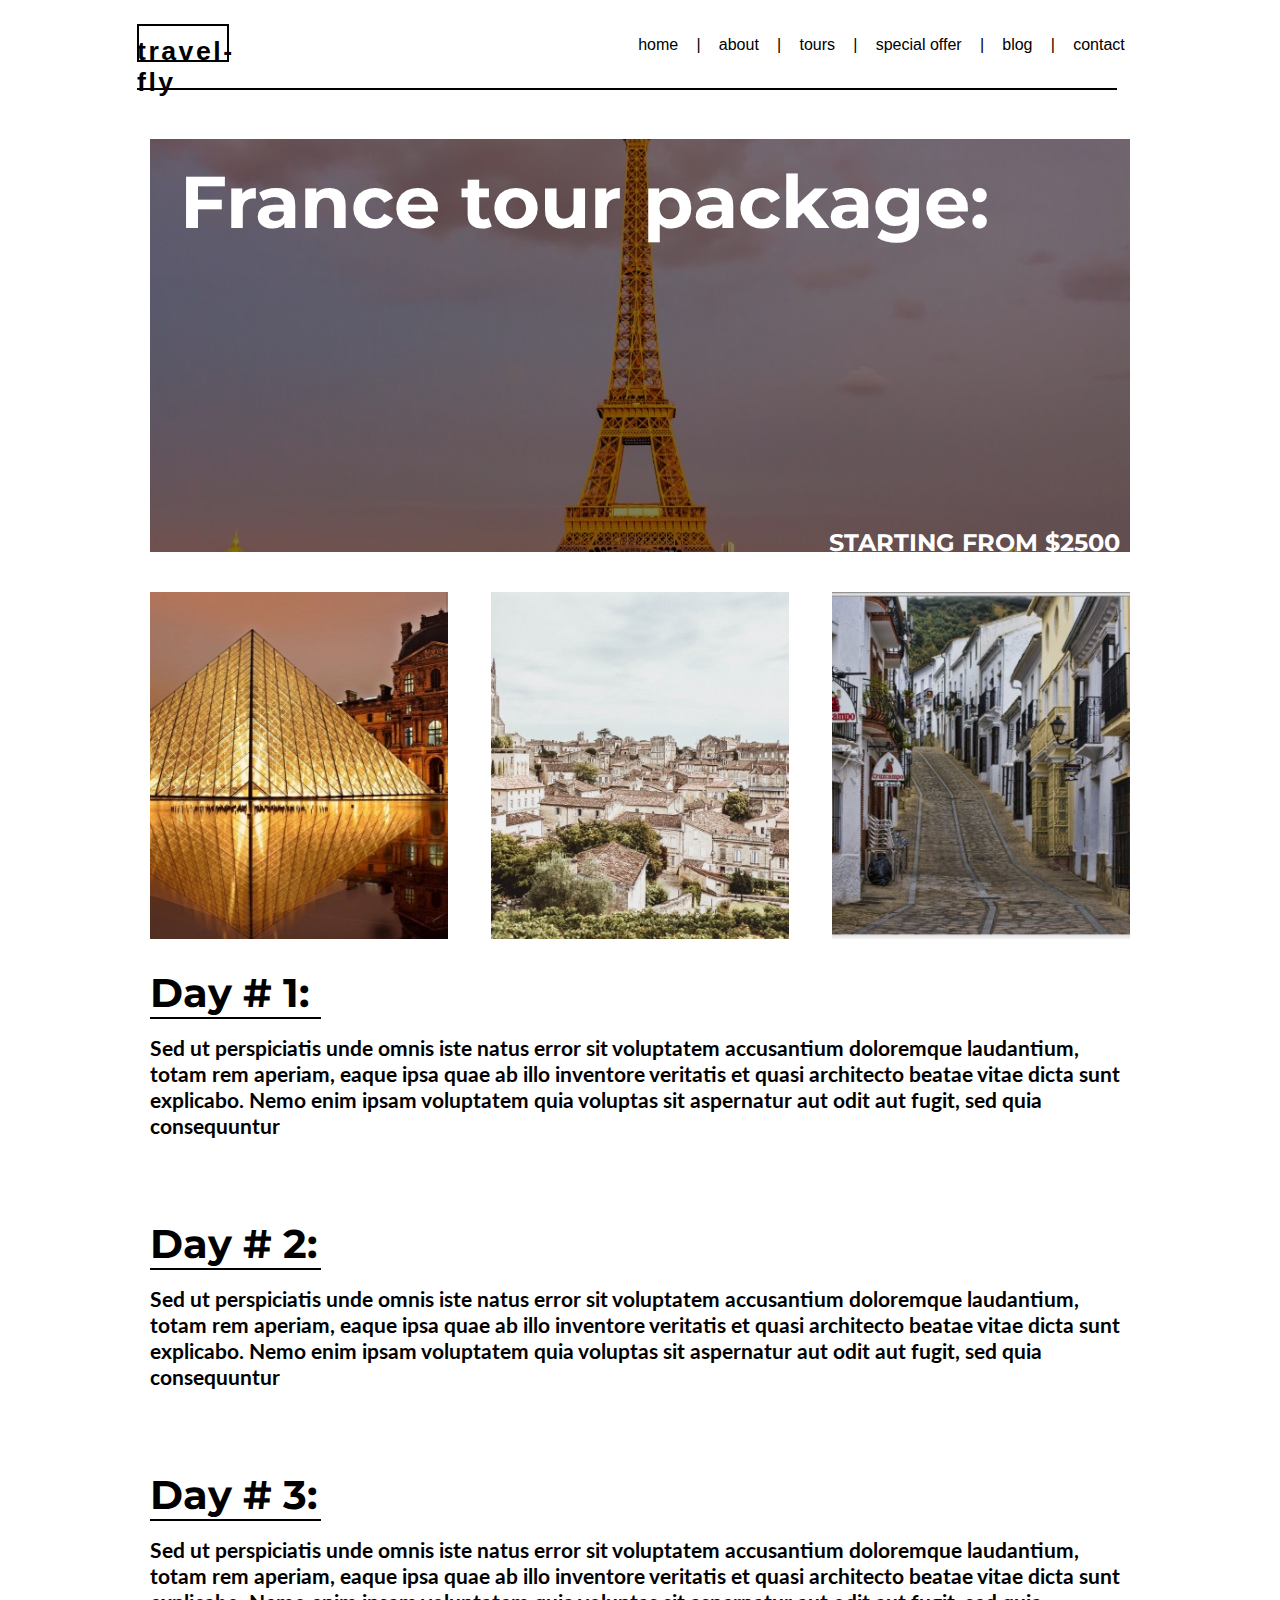
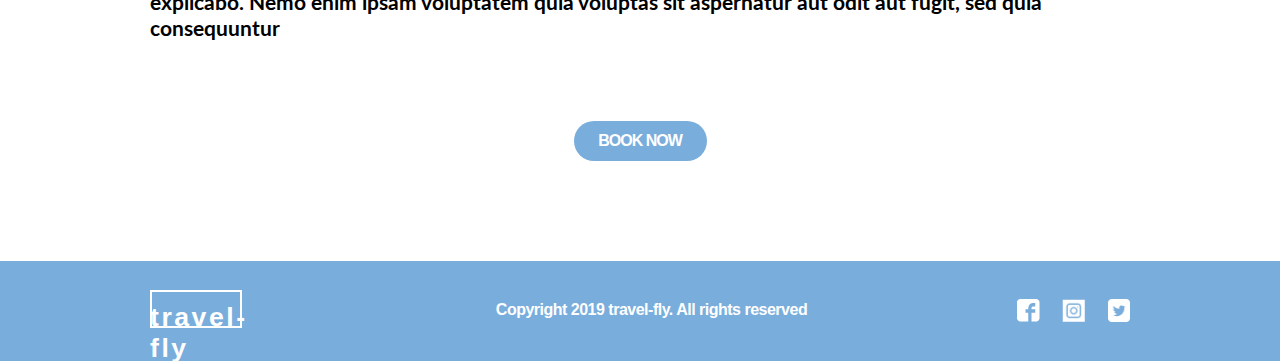
<file: tour-pages/france-tour.html>
<!DOCTYPE html>
<html lang="en">
<head>
    <meta charset="UTF-8">
    <meta http-equiv="X-UA-Compatible" content="IE=edge">
    <meta name="viewport" content="width=device-width, initial-scale=1.0">
    <link rel="preconnect" href="https://fonts.googleapis.com">
    <link rel="preconnect" href="https://fonts.gstatic.com" crossorigin>
    <link href="https://fonts.googleapis.com/css2?family=Lato:ital@0;1&family=Montserrat:wght@100&display=swap" rel="stylesheet">
    <link rel="stylesheet" href="../css/styles.css" />
    <title>France Tour Info</title>
</head>
<body>
    <div class="site-container"> <!-- Begin site container div -->
        <nav> <!-- Begin Nav section -->
            <div class="logo-black">
                <div class="logo-box"></div>
                <div class="logo-text">travel-fly</div>
            </div>
            <div class="links">
                <a href="../index.html">HOME</a> | 
                <a href="../about.html">about</a> | 
                <a href="../tours.html">tours</a> | 
                <a href="#">special offer</a> | 
                <a href="#">blog</a> | 
                <a href="#">contact</a>
            </div>
            <div class="bottom-line"></div>
        </nav> <!-- End nav section -->
        <div class="tour-page"> <!-- Begin Tour-Page Content -->
            <div class="hero">
                <h1>France tour package:</h1>
                <h2>Starting from $2500</h2>
                <img src="../images/tours/france/france-hero.jpg" alt="">
            </div>
            <div class="photo-container">
                <img src="../images/tours/france/france-one.jpg" alt="">
                <img src="../images/tours/france/france-two.jpg" alt="">
                <img src="../images/tours/france/france-three.jpg" alt="">
            </div>
            <div class="itinerary-container">
                <div class="itinerary-item">
                    <h1>Day # 1:</h1>
                    <p>
                        Sed ut perspiciatis unde omnis iste natus error sit voluptatem
                         accusantium doloremque laudantium, totam rem aperiam, eaque
                          ipsa quae ab illo inventore veritatis et quasi architecto
                           beatae vitae dicta sunt explicabo. Nemo enim ipsam voluptatem
                            quia voluptas sit aspernatur aut odit aut fugit, sed quia consequuntur
                    </p>
                </div>
                <div class="itinerary-item">
                    <h1>Day # 2:</h1>
                    <p>
                        Sed ut perspiciatis unde omnis iste natus error sit voluptatem
                         accusantium doloremque laudantium, totam rem aperiam, eaque
                          ipsa quae ab illo inventore veritatis et quasi architecto
                           beatae vitae dicta sunt explicabo. Nemo enim ipsam voluptatem
                            quia voluptas sit aspernatur aut odit aut fugit, sed quia consequuntur
                    </p>
                </div>
                <div class="itinerary-item">
                    <h1>Day # 3:</h1>
                    <p>
                        Sed ut perspiciatis unde omnis iste natus error sit voluptatem
                         accusantium doloremque laudantium, totam rem aperiam, eaque
                          ipsa quae ab illo inventore veritatis et quasi architecto
                           beatae vitae dicta sunt explicabo. Nemo enim ipsam voluptatem
                            quia voluptas sit aspernatur aut odit aut fugit, sed quia consequuntur
                    </p>
                </div>
            </div>
            <div class="book-now">
                <div class="book-button">
                    Book Now
                </div>
            </div>
        </div> <!-- End Tour-Page Content -->
        <footer> <!-- Begin footer -->
            <div class="logo">
                <div class="logo-box"></div>
                <div class="logo-text">travel-fly</div>
            </div>
            <p>Copyright 2019 travel-fly. All rights reserved</p>
            <div class="sm-icons">
                <img src="../images/fb_icon.png" alt="Facebook">
                <img src="../images/ig_icon.png" alt="Instagram">
                <img src="../images/twitter_icon.png" alt="Twitter">
            </div>
        </footer> <!-- End footer -->
    </div> <!-- End Site Container Div -->
</body>
</html>
</file>
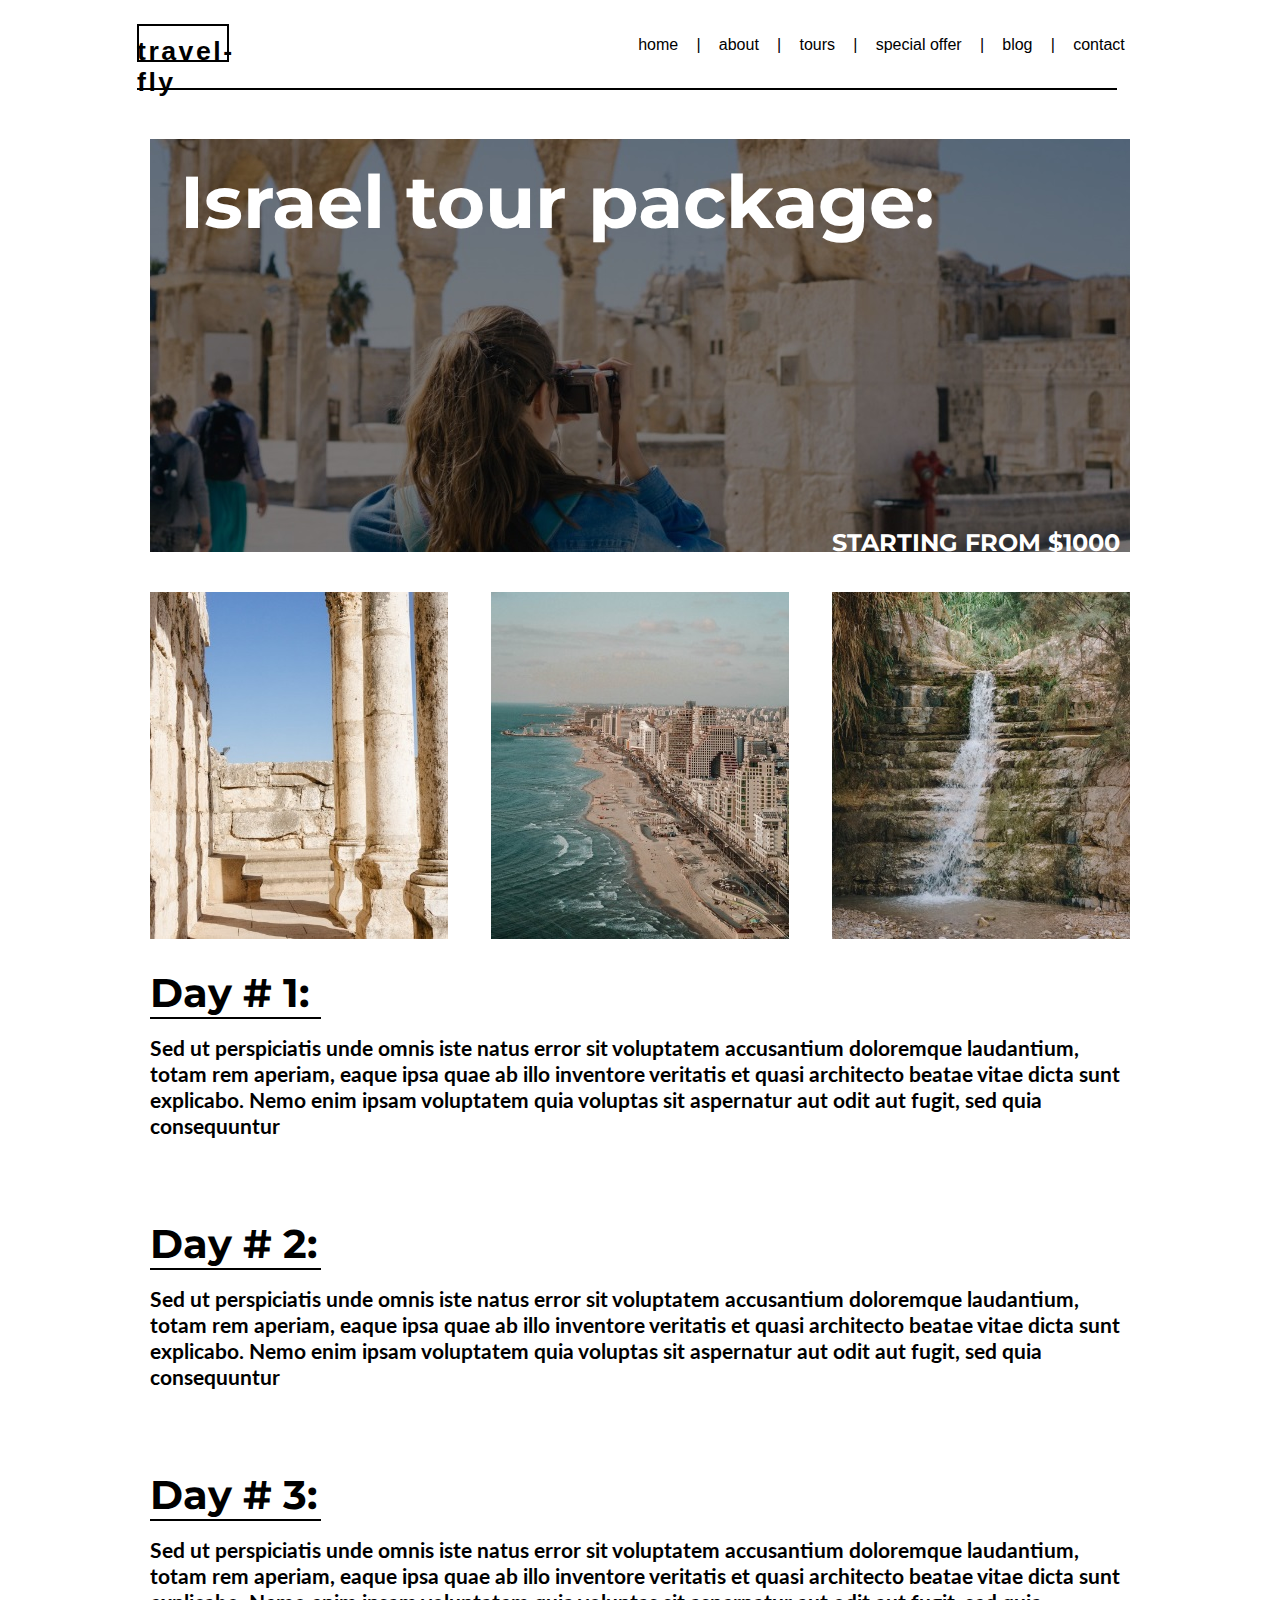
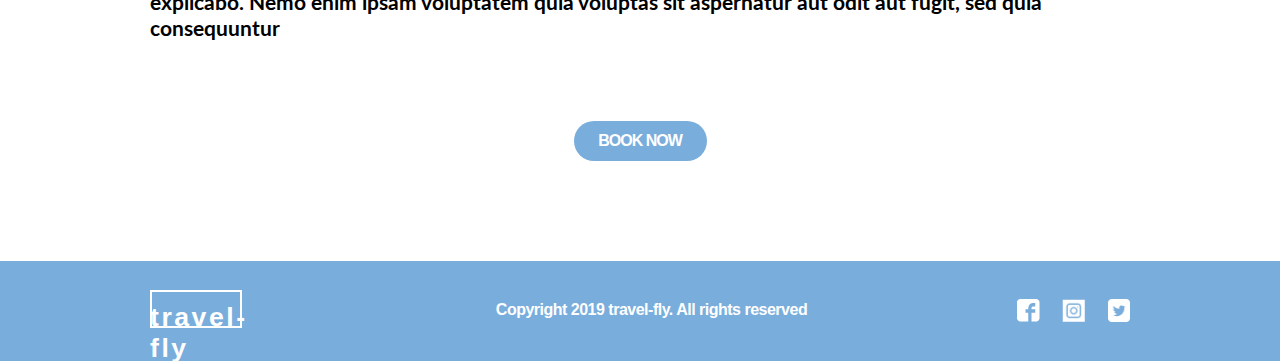
<file: tour-pages/israel-tour.html>
<!DOCTYPE html>
<html lang="en">
<head>
    <meta charset="UTF-8">
    <meta http-equiv="X-UA-Compatible" content="IE=edge">
    <meta name="viewport" content="width=device-width, initial-scale=1.0">
    <link rel="preconnect" href="https://fonts.googleapis.com">
    <link rel="preconnect" href="https://fonts.gstatic.com" crossorigin>
    <link href="https://fonts.googleapis.com/css2?family=Lato:ital@0;1&family=Montserrat:wght@100&display=swap" rel="stylesheet">
    <link rel="stylesheet" href="../css/styles.css" />
    <title>Israel Tour Info</title>
</head>
<body>
    <div class="site-container"> <!-- Begin site container div -->
        <nav> <!-- Begin Nav section -->
            <div class="logo-black">
                <div class="logo-box"></div>
                <div class="logo-text">travel-fly</div>
            </div>
            <div class="links">
                <a href="../index.html">HOME</a> | 
                <a href="../about.html">about</a> | 
                <a href="../tours.html">tours</a> | 
                <a href="#">special offer</a> | 
                <a href="#">blog</a> | 
                <a href="#">contact</a>
            </div>
            <div class="bottom-line"></div>
        </nav> <!-- End nav section -->
        <div class="tour-page"> <!-- Begin Tour-Page Content -->
            <div class="hero">
                <h1>Israel tour package:</h1>
                <h2>Starting from $1000</h2>
                <img src="../images/tours/israel/israel-hero.jpg" alt="">
            </div>
            <div class="photo-container">
                <img src="../images/tours/israel/israel-one.jpg" alt="">
                <img src="../images/tours/israel/israel-two.jpg" alt="">
                <img src="../images/tours/israel/israel-three.jpg" alt="">
            </div>
            <div class="itinerary-container">
                <div class="itinerary-item">
                    <h1>Day # 1:</h1>
                    <p>
                        Sed ut perspiciatis unde omnis iste natus error sit voluptatem
                         accusantium doloremque laudantium, totam rem aperiam, eaque
                          ipsa quae ab illo inventore veritatis et quasi architecto
                           beatae vitae dicta sunt explicabo. Nemo enim ipsam voluptatem
                            quia voluptas sit aspernatur aut odit aut fugit, sed quia consequuntur
                    </p>
                </div>
                <div class="itinerary-item">
                    <h1>Day # 2:</h1>
                    <p>
                        Sed ut perspiciatis unde omnis iste natus error sit voluptatem
                         accusantium doloremque laudantium, totam rem aperiam, eaque
                          ipsa quae ab illo inventore veritatis et quasi architecto
                           beatae vitae dicta sunt explicabo. Nemo enim ipsam voluptatem
                            quia voluptas sit aspernatur aut odit aut fugit, sed quia consequuntur
                    </p>
                </div>
                <div class="itinerary-item">
                    <h1>Day # 3:</h1>
                    <p>
                        Sed ut perspiciatis unde omnis iste natus error sit voluptatem
                         accusantium doloremque laudantium, totam rem aperiam, eaque
                          ipsa quae ab illo inventore veritatis et quasi architecto
                           beatae vitae dicta sunt explicabo. Nemo enim ipsam voluptatem
                            quia voluptas sit aspernatur aut odit aut fugit, sed quia consequuntur
                    </p>
                </div>
            </div>
            <div class="book-now">
                <div class="book-button">
                    Book Now
                </div>
            </div>
        </div> <!-- End Tour-Page Content -->
        <footer> <!-- Begin footer -->
            <div class="logo">
                <div class="logo-box"></div>
                <div class="logo-text">travel-fly</div>
            </div>
            <p>Copyright 2019 travel-fly. All rights reserved</p>
            <div class="sm-icons">
                <img src="../images/fb_icon.png" alt="Facebook">
                <img src="../images/ig_icon.png" alt="Instagram">
                <img src="../images/twitter_icon.png" alt="Twitter">
            </div>
        </footer> <!-- End footer -->
    </div> <!-- End Site Container Div -->
</body>
</html>
</file>
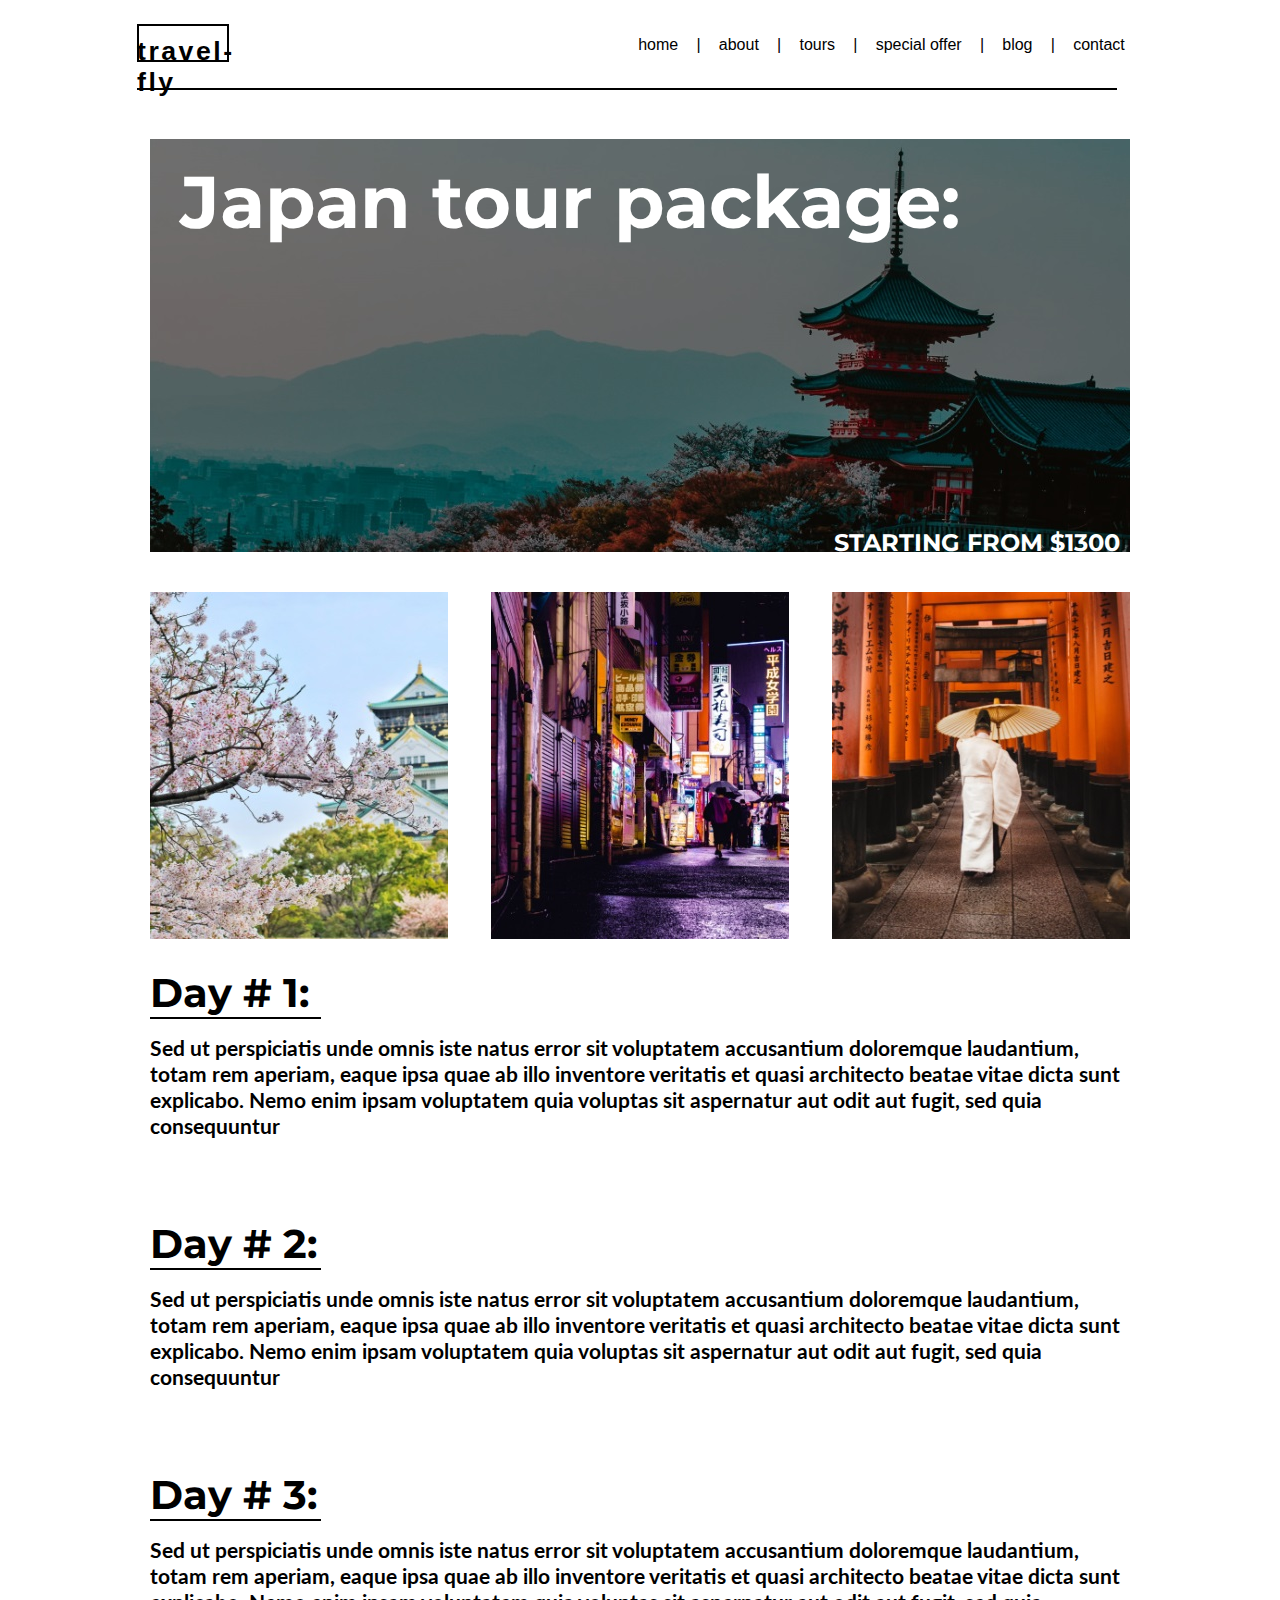
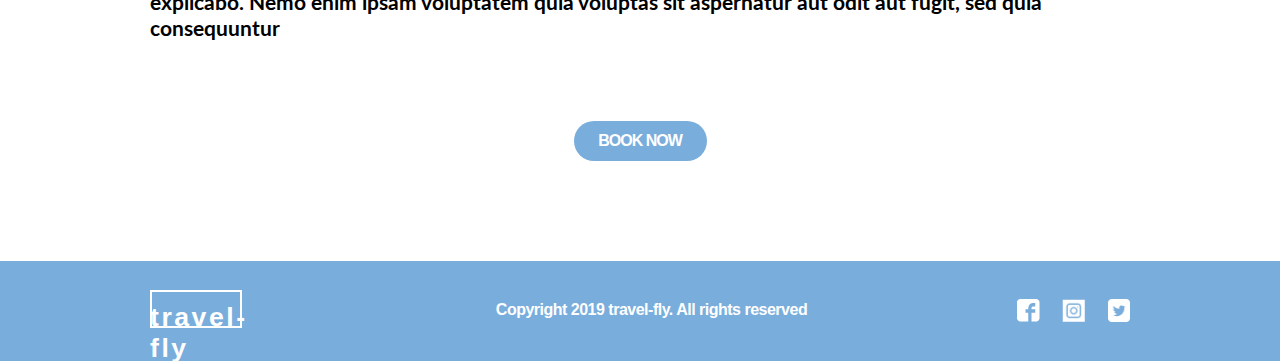
<file: tour-pages/japan-tour.html>
<!DOCTYPE html>
<html lang="en">
<head>
    <meta charset="UTF-8">
    <meta http-equiv="X-UA-Compatible" content="IE=edge">
    <meta name="viewport" content="width=device-width, initial-scale=1.0">
    <link rel="preconnect" href="https://fonts.googleapis.com">
    <link rel="preconnect" href="https://fonts.gstatic.com" crossorigin>
    <link href="https://fonts.googleapis.com/css2?family=Lato:ital@0;1&family=Montserrat:wght@100&display=swap" rel="stylesheet">
    <link rel="stylesheet" href="../css/styles.css" />
    <title>Japan Tour Info</title>
</head>
<body>
    <div class="site-container"> <!-- Begin site container div -->
        <nav> <!-- Begin Nav section -->
            <div class="logo-black">
                <div class="logo-box"></div>
                <div class="logo-text">travel-fly</div>
            </div>
            <div class="links">
                <a href="../index.html">HOME</a> | 
                <a href="../about.html">about</a> | 
                <a href="../tours.html">tours</a> | 
                <a href="#">special offer</a> | 
                <a href="#">blog</a> | 
                <a href="#">contact</a>
            </div>
            <div class="bottom-line"></div>
        </nav> <!-- End nav section -->
        <div class="tour-page"> <!-- Begin Tour-Page Content -->
            <div class="hero">
                <h1>Japan tour package:</h1>
                <h2>Starting from $1300</h2>
                <img src="../images/tours/japan/japan-hero.jpg" alt="">
            </div>
            <div class="photo-container">
                <img src="../images/tours/japan/japan-one.jpg" alt="">
                <img src="../images/tours/japan/japan-two.jpg" alt="">
                <img src="../images/tours/japan/japan-three.jpg" alt="">
            </div>
            <div class="itinerary-container">
                <div class="itinerary-item">
                    <h1>Day # 1:</h1>
                    <p>
                        Sed ut perspiciatis unde omnis iste natus error sit voluptatem
                         accusantium doloremque laudantium, totam rem aperiam, eaque
                          ipsa quae ab illo inventore veritatis et quasi architecto
                           beatae vitae dicta sunt explicabo. Nemo enim ipsam voluptatem
                            quia voluptas sit aspernatur aut odit aut fugit, sed quia consequuntur
                    </p>
                </div>
                <div class="itinerary-item">
                    <h1>Day # 2:</h1>
                    <p>
                        Sed ut perspiciatis unde omnis iste natus error sit voluptatem
                         accusantium doloremque laudantium, totam rem aperiam, eaque
                          ipsa quae ab illo inventore veritatis et quasi architecto
                           beatae vitae dicta sunt explicabo. Nemo enim ipsam voluptatem
                            quia voluptas sit aspernatur aut odit aut fugit, sed quia consequuntur
                    </p>
                </div>
                <div class="itinerary-item">
                    <h1>Day # 3:</h1>
                    <p>
                        Sed ut perspiciatis unde omnis iste natus error sit voluptatem
                         accusantium doloremque laudantium, totam rem aperiam, eaque
                          ipsa quae ab illo inventore veritatis et quasi architecto
                           beatae vitae dicta sunt explicabo. Nemo enim ipsam voluptatem
                            quia voluptas sit aspernatur aut odit aut fugit, sed quia consequuntur
                    </p>
                </div>
            </div>
            <div class="book-now">
                <div class="book-button">
                    Book Now
                </div>
            </div>
        </div> <!-- End Tour-Page Content -->
        <footer> <!-- Begin footer -->
            <div class="logo">
                <div class="logo-box"></div>
                <div class="logo-text">travel-fly</div>
            </div>
            <p>Copyright 2019 travel-fly. All rights reserved</p>
            <div class="sm-icons">
                <img src="../images/fb_icon.png" alt="Facebook">
                <img src="../images/ig_icon.png" alt="Instagram">
                <img src="../images/twitter_icon.png" alt="Twitter">
            </div>
        </footer> <!-- End footer -->
    </div> <!-- End Site Container Div -->
</body>
</html>
</file>
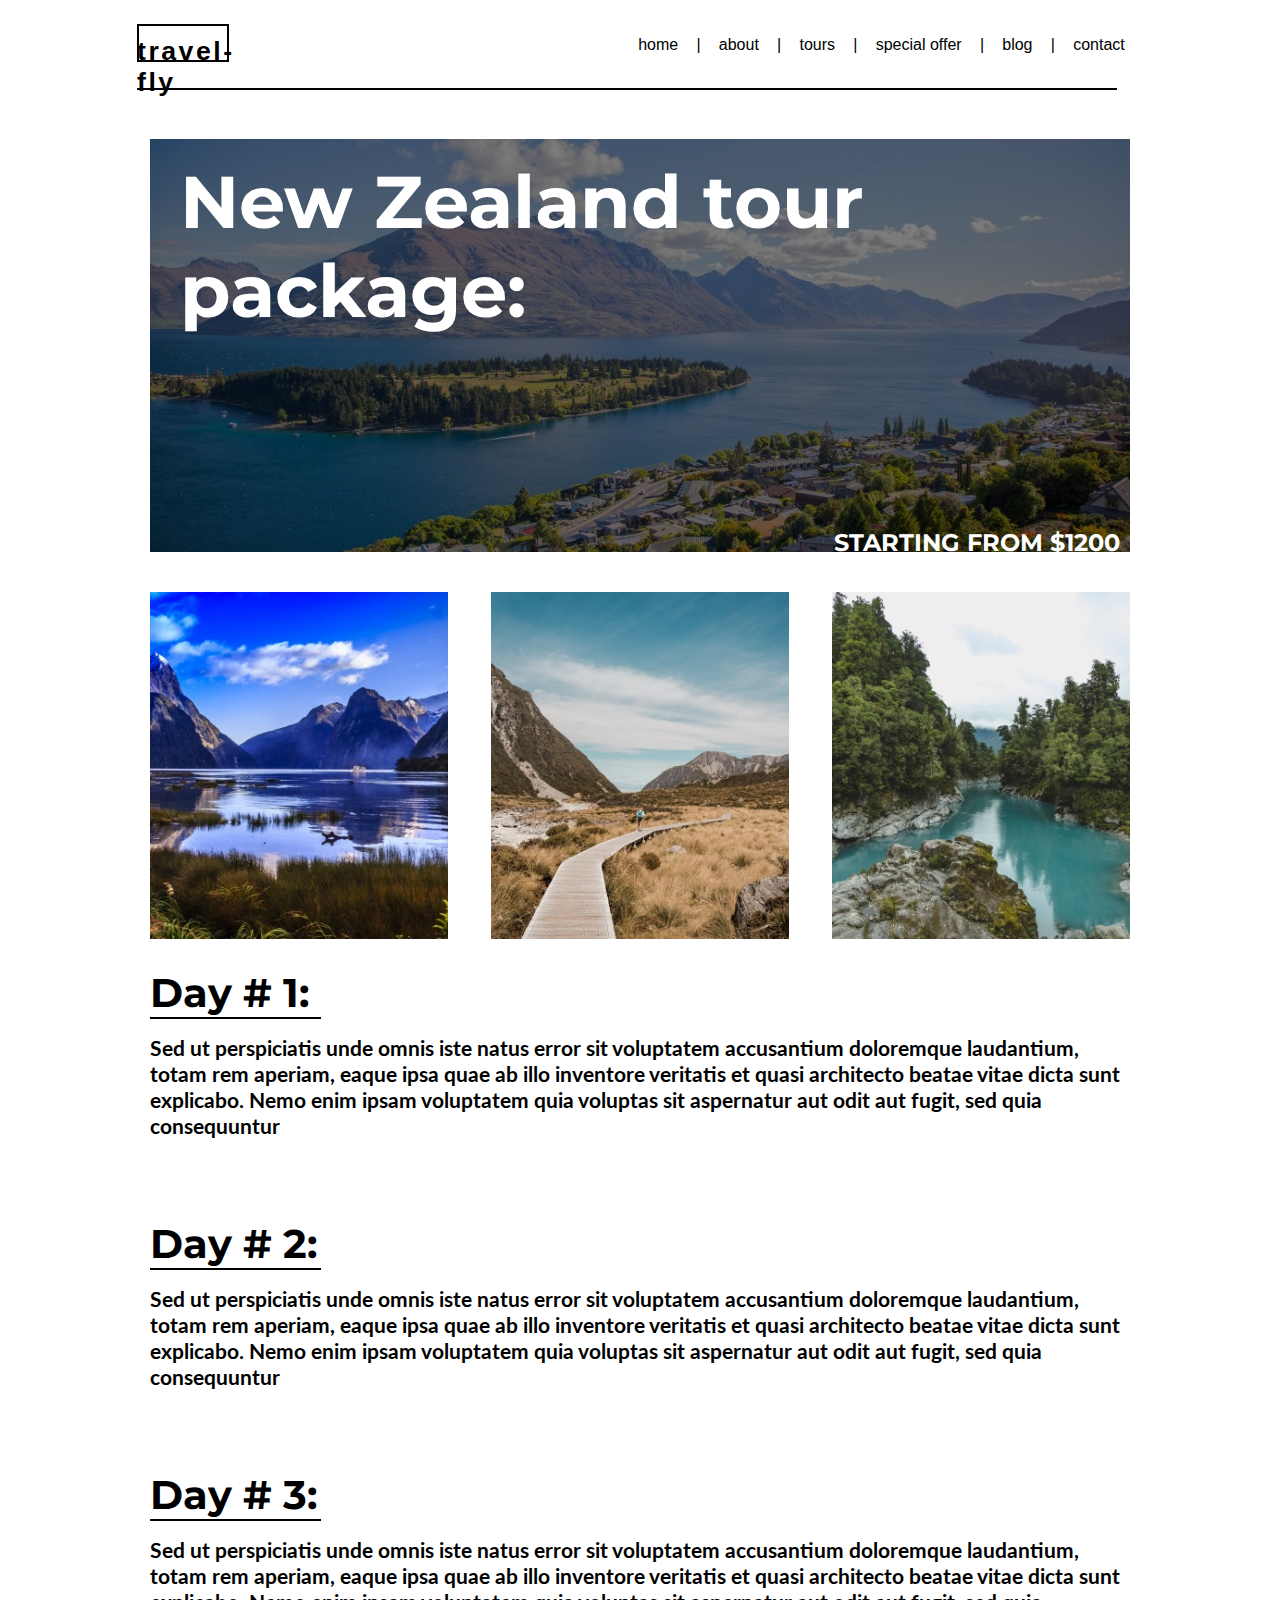
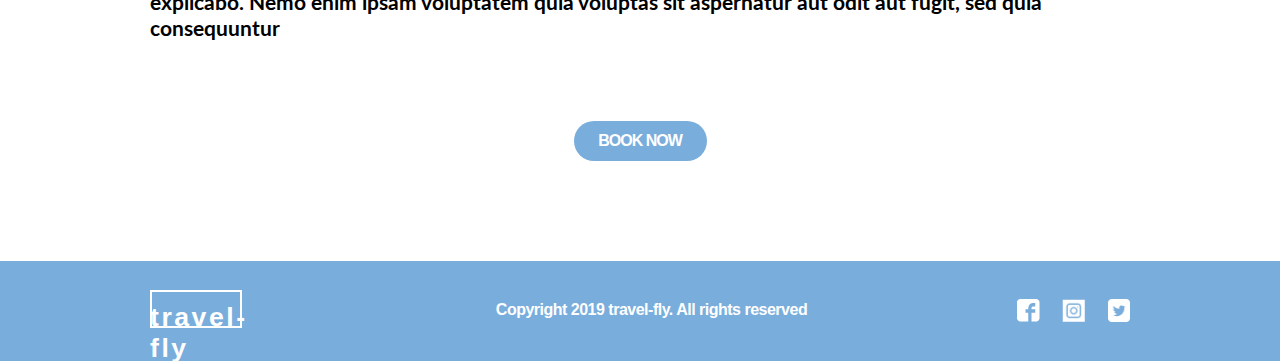
<file: tour-pages/new-zealand-tour.html>
<!DOCTYPE html>
<html lang="en">
<head>
    <meta charset="UTF-8">
    <meta http-equiv="X-UA-Compatible" content="IE=edge">
    <meta name="viewport" content="width=device-width, initial-scale=1.0">
    <link rel="preconnect" href="https://fonts.googleapis.com">
    <link rel="preconnect" href="https://fonts.gstatic.com" crossorigin>
    <link href="https://fonts.googleapis.com/css2?family=Lato:ital@0;1&family=Montserrat:wght@100&display=swap" rel="stylesheet">
    <link rel="stylesheet" href="../css/styles.css" />
    <title>New Zealand Tour Info</title>
</head>
<body>
    <div class="site-container"> <!-- Begin site container div -->
        <nav> <!-- Begin Nav section -->
            <div class="logo-black">
                <div class="logo-box"></div>
                <div class="logo-text">travel-fly</div>
            </div>
            <div class="links">
                <a href="../index.html">HOME</a> | 
                <a href="../about.html">about</a> | 
                <a href="../tours.html">tours</a> | 
                <a href="#">special offer</a> | 
                <a href="#">blog</a> | 
                <a href="#">contact</a>
            </div>
            <div class="bottom-line"></div>
        </nav> <!-- End nav section -->
        <div class="tour-page"> <!-- Begin Tour-Page Content -->
            <div class="hero">
                <h1>New Zealand tour package:</h1>
                <h2>Starting from $1200</h2>
                <img src="../images/tours/new-zealand/new-zealand-hero.jpg" alt="">
            </div>
            <div class="photo-container">
                <img src="../images/tours/new-zealand/new-zealand-one.jpg" alt="">
                <img src="../images/tours/new-zealand/new-zealand-two.jpg" alt="">
                <img src="../images/tours/new-zealand/new-zealand-three.jpg" alt="">
            </div>
            <div class="itinerary-container">
                <div class="itinerary-item">
                    <h1>Day # 1:</h1>
                    <p>
                        Sed ut perspiciatis unde omnis iste natus error sit voluptatem
                         accusantium doloremque laudantium, totam rem aperiam, eaque
                          ipsa quae ab illo inventore veritatis et quasi architecto
                           beatae vitae dicta sunt explicabo. Nemo enim ipsam voluptatem
                            quia voluptas sit aspernatur aut odit aut fugit, sed quia consequuntur
                    </p>
                </div>
                <div class="itinerary-item">
                    <h1>Day # 2:</h1>
                    <p>
                        Sed ut perspiciatis unde omnis iste natus error sit voluptatem
                         accusantium doloremque laudantium, totam rem aperiam, eaque
                          ipsa quae ab illo inventore veritatis et quasi architecto
                           beatae vitae dicta sunt explicabo. Nemo enim ipsam voluptatem
                            quia voluptas sit aspernatur aut odit aut fugit, sed quia consequuntur
                    </p>
                </div>
                <div class="itinerary-item">
                    <h1>Day # 3:</h1>
                    <p>
                        Sed ut perspiciatis unde omnis iste natus error sit voluptatem
                         accusantium doloremque laudantium, totam rem aperiam, eaque
                          ipsa quae ab illo inventore veritatis et quasi architecto
                           beatae vitae dicta sunt explicabo. Nemo enim ipsam voluptatem
                            quia voluptas sit aspernatur aut odit aut fugit, sed quia consequuntur
                    </p>
                </div>
            </div>
            <div class="book-now">
                <div class="book-button">
                    Book Now
                </div>
            </div>
        </div> <!-- End Tour-Page Content -->
        <footer> <!-- Begin footer -->
            <div class="logo">
                <div class="logo-box"></div>
                <div class="logo-text">travel-fly</div>
            </div>
            <p>Copyright 2019 travel-fly. All rights reserved</p>
            <div class="sm-icons">
                <img src="../images/fb_icon.png" alt="Facebook">
                <img src="../images/ig_icon.png" alt="Instagram">
                <img src="../images/twitter_icon.png" alt="Twitter">
            </div>
        </footer> <!-- End footer -->
    </div> <!-- End Site Container Div -->
</body>
</html>
</file>
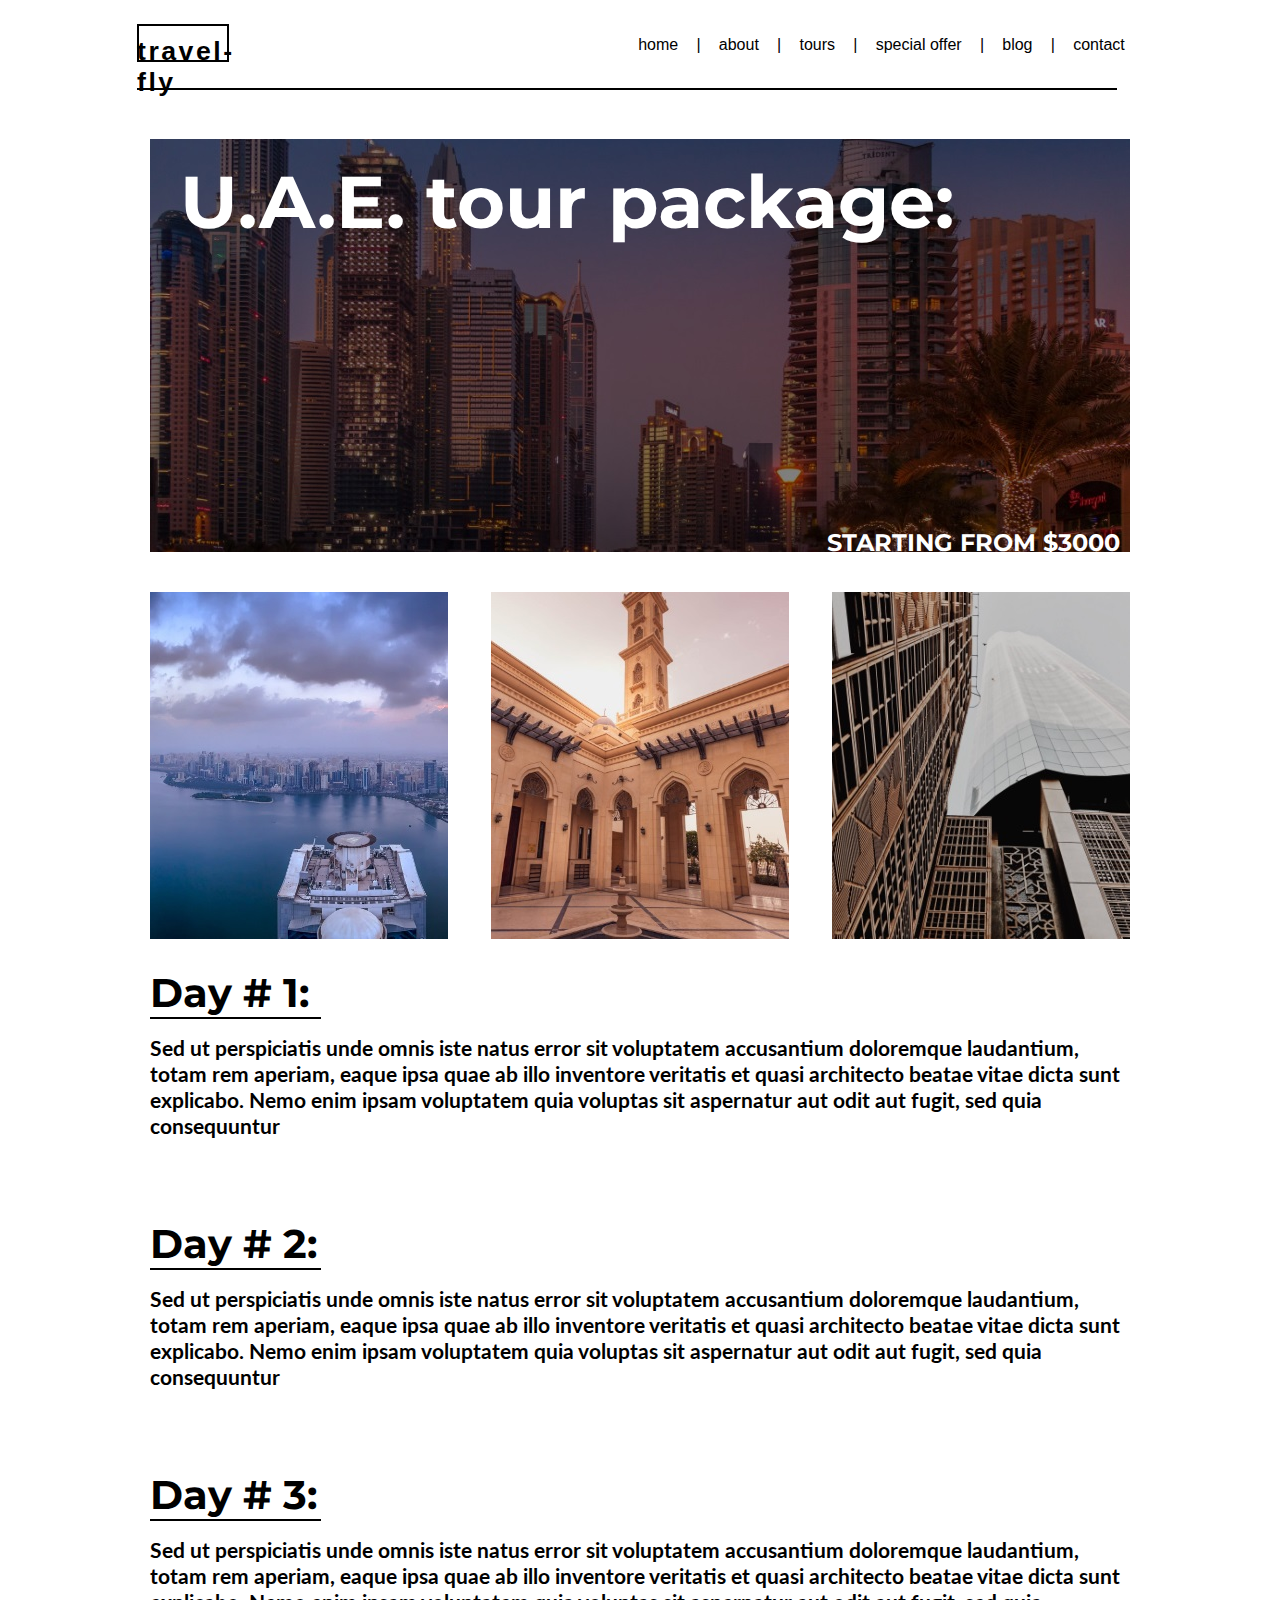
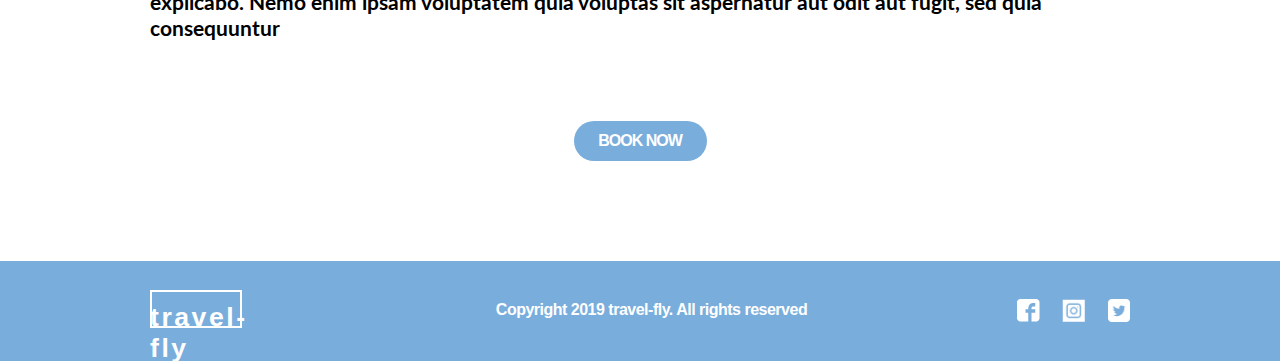
<file: tour-pages/uae-tour.html>
<!DOCTYPE html>
<html lang="en">
<head>
    <meta charset="UTF-8">
    <meta http-equiv="X-UA-Compatible" content="IE=edge">
    <meta name="viewport" content="width=device-width, initial-scale=1.0">
    <link rel="preconnect" href="https://fonts.googleapis.com">
    <link rel="preconnect" href="https://fonts.gstatic.com" crossorigin>
    <link href="https://fonts.googleapis.com/css2?family=Lato:ital@0;1&family=Montserrat:wght@100&display=swap" rel="stylesheet">
    <link rel="stylesheet" href="../css/styles.css" />
    <title>UAE Tour Info</title>
</head>
<body>
    <div class="site-container"> <!-- Begin site container div -->
        <nav> <!-- Begin Nav section -->
            <div class="logo-black">
                <div class="logo-box"></div>
                <div class="logo-text">travel-fly</div>
            </div>
            <div class="links">
                <a href="../index.html">HOME</a> | 
                <a href="../about.html">about</a> | 
                <a href="../tours.html">tours</a> | 
                <a href="#">special offer</a> | 
                <a href="#">blog</a> | 
                <a href="#">contact</a>
            </div>
            <div class="bottom-line"></div>
        </nav> <!-- End nav section -->
        <div class="tour-page"> <!-- Begin Tour-Page Content -->
            <div class="hero">
                <h1>U.A.E. tour package:</h1>
                <h2>Starting from $3000</h2>
                <img src="../images/tours/uae/uae-hero.jpg" alt="">
            </div>
            <div class="photo-container">
                <img src="../images/tours/uae/uae-one.jpg" alt="">
                <img src="../images/tours/uae/uae-two.jpg" alt="">
                <img src="../images/tours/uae/uae-three.jpg" alt="">
            </div>
            <div class="itinerary-container">
                <div class="itinerary-item">
                    <h1>Day # 1:</h1>
                    <p>
                        Sed ut perspiciatis unde omnis iste natus error sit voluptatem
                         accusantium doloremque laudantium, totam rem aperiam, eaque
                          ipsa quae ab illo inventore veritatis et quasi architecto
                           beatae vitae dicta sunt explicabo. Nemo enim ipsam voluptatem
                            quia voluptas sit aspernatur aut odit aut fugit, sed quia consequuntur
                    </p>
                </div>
                <div class="itinerary-item">
                    <h1>Day # 2:</h1>
                    <p>
                        Sed ut perspiciatis unde omnis iste natus error sit voluptatem
                         accusantium doloremque laudantium, totam rem aperiam, eaque
                          ipsa quae ab illo inventore veritatis et quasi architecto
                           beatae vitae dicta sunt explicabo. Nemo enim ipsam voluptatem
                            quia voluptas sit aspernatur aut odit aut fugit, sed quia consequuntur
                    </p>
                </div>
                <div class="itinerary-item">
                    <h1>Day # 3:</h1>
                    <p>
                        Sed ut perspiciatis unde omnis iste natus error sit voluptatem
                         accusantium doloremque laudantium, totam rem aperiam, eaque
                          ipsa quae ab illo inventore veritatis et quasi architecto
                           beatae vitae dicta sunt explicabo. Nemo enim ipsam voluptatem
                            quia voluptas sit aspernatur aut odit aut fugit, sed quia consequuntur
                    </p>
                </div>
            </div>
            <div class="book-now">
                <div class="book-button">
                    Book Now
                </div>
            </div>
        </div> <!-- End Tour-Page Content -->
        <footer> <!-- Begin footer -->
            <div class="logo">
                <div class="logo-box"></div>
                <div class="logo-text">travel-fly</div>
            </div>
            <p>Copyright 2019 travel-fly. All rights reserved</p>
            <div class="sm-icons">
                <img src="../images/fb_icon.png" alt="Facebook">
                <img src="../images/ig_icon.png" alt="Instagram">
                <img src="../images/twitter_icon.png" alt="Twitter">
            </div>
        </footer> <!-- End footer -->
    </div> <!-- End Site Container Div -->
</body>
</html>
</file>
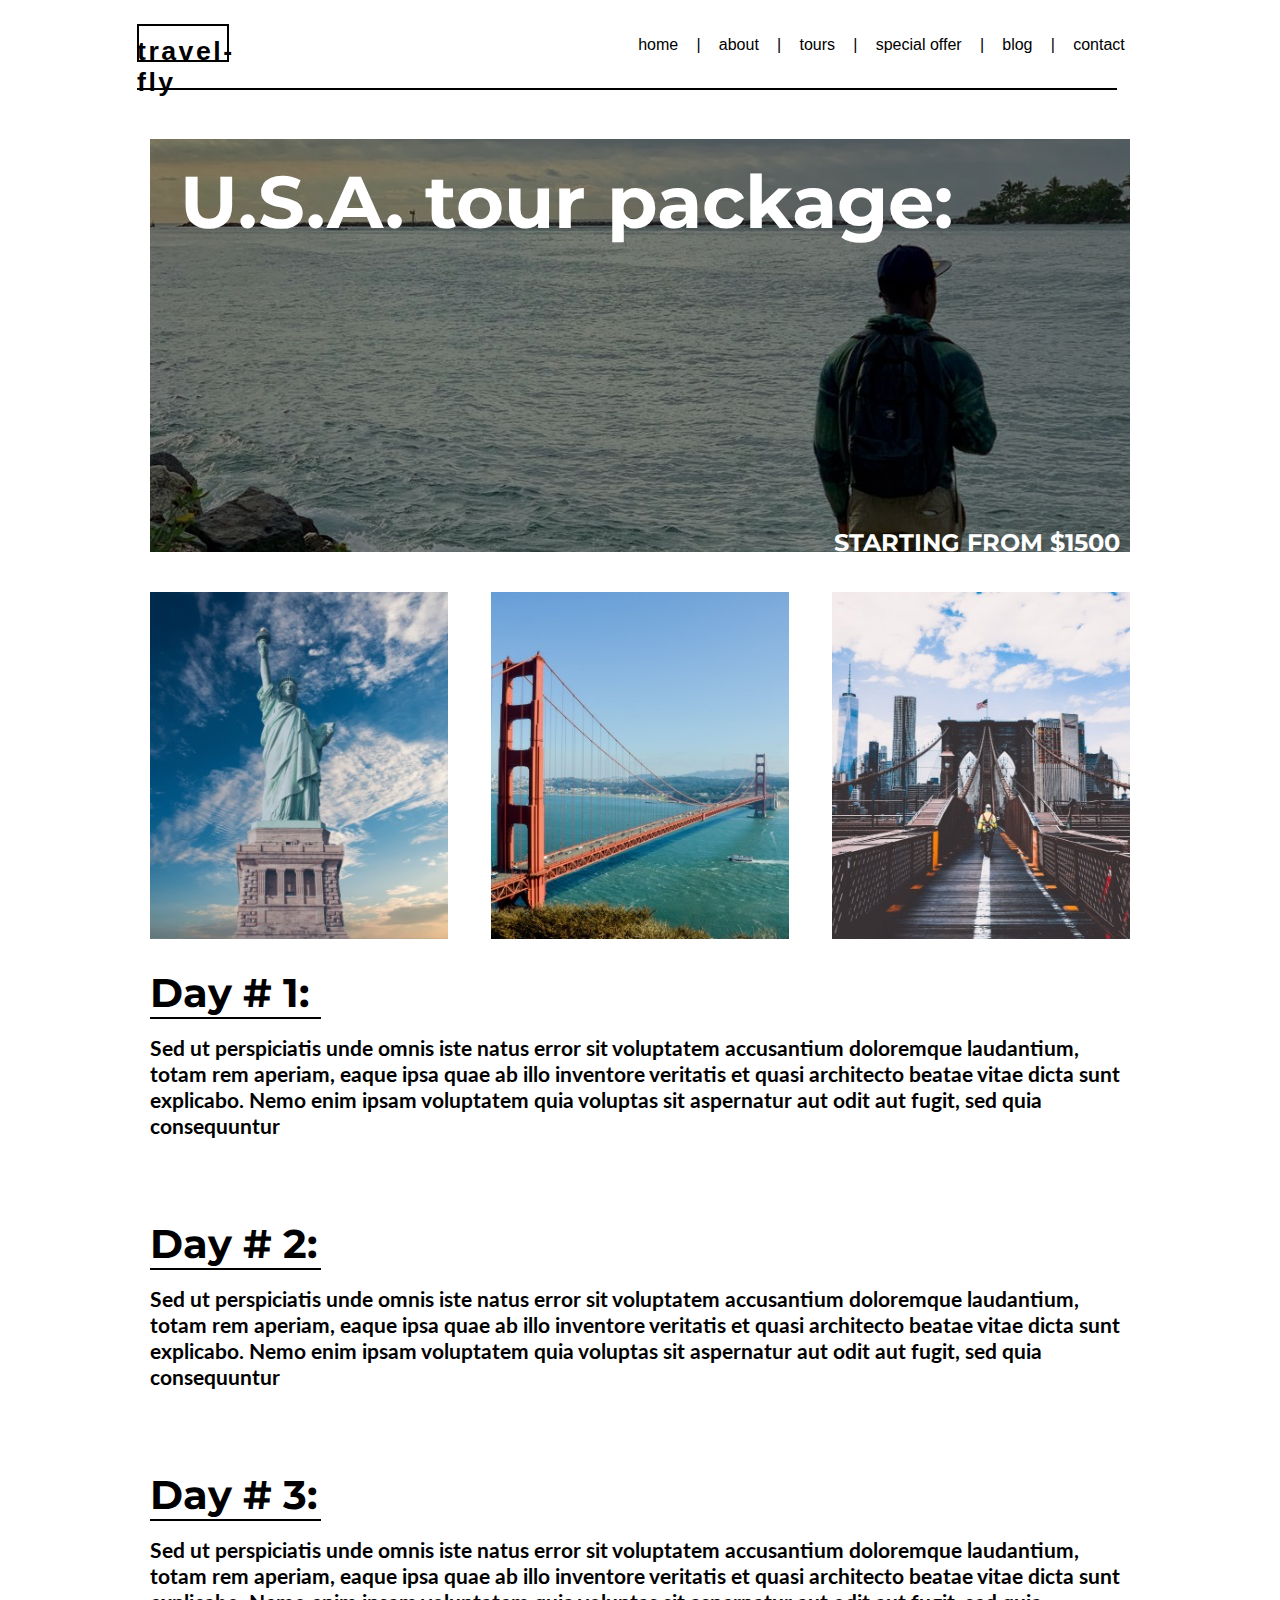
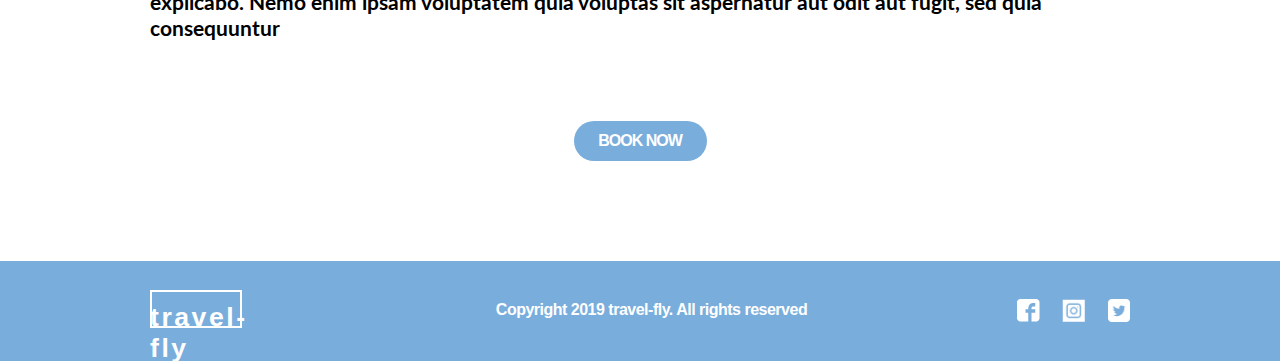
<file: tour-pages/usa-tour.html>
<!DOCTYPE html>
<html lang="en">
<head>
    <meta charset="UTF-8">
    <meta http-equiv="X-UA-Compatible" content="IE=edge">
    <meta name="viewport" content="width=device-width, initial-scale=1.0">
    <link rel="preconnect" href="https://fonts.googleapis.com">
    <link rel="preconnect" href="https://fonts.gstatic.com" crossorigin>
    <link href="https://fonts.googleapis.com/css2?family=Lato:ital@0;1&family=Montserrat:wght@100&display=swap" rel="stylesheet">
    <link rel="stylesheet" href="../css/styles.css" />
    <title>USA Tour Info</title>
</head>
<body>
    <div class="site-container"> <!-- Begin site container div -->
        <nav> <!-- Begin Nav section -->
            <div class="logo-black">
                <div class="logo-box"></div>
                <div class="logo-text">travel-fly</div>
            </div>
            <div class="links">
                <a href="../index.html">HOME</a> | 
                <a href="../about.html">about</a> | 
                <a href="../tours.html">tours</a> | 
                <a href="#">special offer</a> | 
                <a href="#">blog</a> | 
                <a href="#">contact</a>
            </div>
            <div class="bottom-line"></div>
        </nav> <!-- End nav section -->
        <div class="tour-page"> <!-- Begin Tour-Page Content -->
            <div class="hero">
                <h1>U.S.A. tour package:</h1>
                <h2>Starting from $1500</h2>
                <img src="../images/tours/usa/usa-hero.jpg" alt="">
            </div>
            <div class="photo-container">
                <img src="../images/tours/usa/usa-one.jpg" alt="">
                <img src="../images/tours/usa/usa-two.jpg" alt="">
                <img src="../images/tours/usa/usa-three.jpg" alt="">
            </div>
            <div class="itinerary-container">
                <div class="itinerary-item">
                    <h1>Day # 1:</h1>
                    <p>
                        Sed ut perspiciatis unde omnis iste natus error sit voluptatem
                         accusantium doloremque laudantium, totam rem aperiam, eaque
                          ipsa quae ab illo inventore veritatis et quasi architecto
                           beatae vitae dicta sunt explicabo. Nemo enim ipsam voluptatem
                            quia voluptas sit aspernatur aut odit aut fugit, sed quia consequuntur
                    </p>
                </div>
                <div class="itinerary-item">
                    <h1>Day # 2:</h1>
                    <p>
                        Sed ut perspiciatis unde omnis iste natus error sit voluptatem
                         accusantium doloremque laudantium, totam rem aperiam, eaque
                          ipsa quae ab illo inventore veritatis et quasi architecto
                           beatae vitae dicta sunt explicabo. Nemo enim ipsam voluptatem
                            quia voluptas sit aspernatur aut odit aut fugit, sed quia consequuntur
                    </p>
                </div>
                <div class="itinerary-item">
                    <h1>Day # 3:</h1>
                    <p>
                        Sed ut perspiciatis unde omnis iste natus error sit voluptatem
                         accusantium doloremque laudantium, totam rem aperiam, eaque
                          ipsa quae ab illo inventore veritatis et quasi architecto
                           beatae vitae dicta sunt explicabo. Nemo enim ipsam voluptatem
                            quia voluptas sit aspernatur aut odit aut fugit, sed quia consequuntur
                    </p>
                </div>
            </div>
            <div class="book-now">
                <div class="book-button">
                    Book Now
                </div>
            </div>
        </div> <!-- End Tour-Page Content -->
        <footer> <!-- Begin footer -->
            <div class="logo">
                <div class="logo-box"></div>
                <div class="logo-text">travel-fly</div>
            </div>
            <p>Copyright 2019 travel-fly. All rights reserved</p>
            <div class="sm-icons">
                <img src="../images/fb_icon.png" alt="Facebook">
                <img src="../images/ig_icon.png" alt="Instagram">
                <img src="../images/twitter_icon.png" alt="Twitter">
            </div>
        </footer> <!-- End footer -->
    </div> <!-- End Site Container Div -->
</body>
</html>
</file>
<file: css/styles.css>
* {
  margin: 0;
  padding: 0;
  -webkit-box-sizing: border-box;
          box-sizing: border-box;
}

html, body {
  height: 100%;
}

h1, h2, h3, h4, h5, h6, p {
  margin-bottom: 16px;
}

.site-container {
  max-width: 1280px;
  width: 100%;
  height: 100%;
  min-height: 500px;
  margin: 0 auto;
}

.nav-home {
  z-index: 999;
  height: 90px;
  max-width: 1006px;
  width: 78.6%;
  left: 0;
  right: 0;
  margin-left: auto;
  margin-right: auto;
  display: -webkit-box;
  display: -ms-flexbox;
  display: flex;
  -webkit-box-align: center;
      -ms-flex-align: center;
          align-items: center;
  -webkit-box-pack: justify;
      -ms-flex-pack: justify;
          justify-content: space-between;
  position: fixed;
  font-family: "Gill Sans", "Gill Sans MT", Calibri, "Trebuchet MS", sans-serif;
}
.nav-home .links-home {
  max-width: 524px;
  width: 52%;
  height: 42px;
  display: -webkit-box;
  display: -ms-flexbox;
  display: flex;
  -webkit-box-align: center;
      -ms-flex-align: center;
          align-items: center;
  -webkit-box-pack: space-evenly;
      -ms-flex-pack: space-evenly;
          justify-content: space-evenly;
  color: white;
}
.nav-home .links-home a {
  color: white;
  text-decoration: none;
  text-transform: lowercase;
}
.nav-home .bottom-line-home {
  max-width: 980px;
  width: 97.4%;
  height: 2px;
  background-color: white;
  position: absolute;
  bottom: 0;
}

nav {
  height: 90px;
  max-width: 1006px;
  width: 78.6%;
  left: 0;
  right: 0;
  margin-left: auto;
  margin-right: auto;
  display: -webkit-box;
  display: -ms-flexbox;
  display: flex;
  -webkit-box-align: center;
      -ms-flex-align: center;
          align-items: center;
  -webkit-box-pack: justify;
      -ms-flex-pack: justify;
          justify-content: space-between;
  position: relative;
  font-family: "Gill Sans", "Gill Sans MT", Calibri, "Trebuchet MS", sans-serif;
}
nav .links {
  max-width: 524px;
  width: 52%;
  height: 42px;
  display: -webkit-box;
  display: -ms-flexbox;
  display: flex;
  -webkit-box-align: center;
      -ms-flex-align: center;
          align-items: center;
  -webkit-box-pack: space-evenly;
      -ms-flex-pack: space-evenly;
          justify-content: space-evenly;
  color: black;
}
nav .links a {
  color: black;
  text-decoration: none;
  text-transform: lowercase;
}
nav .bottom-line {
  max-width: 980px;
  width: 97.4%;
  height: 2px;
  background-color: black;
  position: absolute;
  bottom: 0;
}

.home .hero {
  height: 500px;
  width: 100%;
  background-color: antiquewhite;
  background-image: url(../images/hero.png);
  display: -webkit-box;
  display: -ms-flexbox;
  display: flex;
  position: relative;
  text-align: center;
  -webkit-box-pack: center;
      -ms-flex-pack: center;
          justify-content: center;
}
.home .hero .read-more {
  background-color: #79ADDC;
  border-radius: 0;
  color: #fff;
  display: -webkit-box;
  display: -ms-flexbox;
  display: flex;
  border: none;
  text-transform: uppercase;
  -webkit-box-pack: center;
      -ms-flex-pack: center;
          justify-content: center;
  -webkit-box-align: center;
      -ms-flex-align: center;
          align-items: center;
  font-family: "Gill Sans", "Gill Sans MT", Calibri, "Trebuchet MS", sans-serif;
  font-size: 12pt;
  font-weight: bold;
  letter-spacing: -1px;
  height: 40px;
  width: 133px;
  width: 121px;
  position: absolute;
  top: 367px;
}
.home .hero .read-more a {
  text-decoration: none;
  color: white;
}
.home .hero .hero-text {
  color: white;
  position: absolute;
  top: 162px;
}
.home .hero .hero-text h1 {
  font-size: 60pt;
  font-family: Calibri;
  font-weight: lighter;
}
.home .hero .hero-text h2 {
  margin: 27px 19%;
  font-family: "Gill Sans", "Gill Sans MT", Calibri, "Trebuchet MS", sans-serif;
  font-weight: bold;
  font-size: 20pt;
}
.home .promo-tours {
  margin-top: -50px;
  min-height: 304px;
  position: relative;
  display: -webkit-box;
  display: -ms-flexbox;
  display: flex;
  -webkit-box-pack: space-evenly;
      -ms-flex-pack: space-evenly;
          justify-content: space-evenly;
  padding: 0 18%;
}
.home .booking {
  min-height: 400px;
  padding: 50px;
}
.home .booking .booking-wrapper {
  width: 64%;
  max-width: 818px;
  margin: 0 auto;
  font-family: "Gill Sans", "Gill Sans MT", Calibri, "Trebuchet MS", sans-serif;
}
.home .booking .booking-wrapper h1 {
  font-size: 46pt;
  font-family: Calibri;
  font-weight: lighter;
}
.home .booking .booking-wrapper input {
  border: 1px solid #79ADDC;
  padding-left: 20px;
  font-size: 18pt;
}
.home .booking .booking-wrapper textarea {
  border: 1px solid #79ADDC;
  font-size: 18pt;
}
.home .booking .booking-wrapper select {
  border: 1px solid #79ADDC;
  font-size: 18pt;
}
.home .booking .booking-wrapper .short-input {
  display: -webkit-box;
  display: -ms-flexbox;
  display: flex;
  -webkit-box-pack: justify;
      -ms-flex-pack: justify;
          justify-content: space-between;
  -webkit-box-align: center;
      -ms-flex-align: center;
          align-items: center;
  margin-top: 20px;
}
.home .booking .booking-wrapper .short-input .short-input-left {
  width: 42%;
  height: 58px;
}
.home .booking .booking-wrapper .short-input .short-input-right {
  width: 55%;
  height: 58px;
}
.home .booking .booking-wrapper .long-input {
  display: -webkit-box;
  display: -ms-flexbox;
  display: flex;
  -webkit-box-pack: justify;
      -ms-flex-pack: justify;
          justify-content: space-between;
  -webkit-box-align: center;
      -ms-flex-align: center;
          align-items: center;
  margin: 20px 0;
  font-size: 18pt;
}
.home .booking .booking-wrapper .long-input input {
  width: 85%;
  max-width: 698px;
  height: 58px;
}
.home .booking .booking-wrapper .booking-dropdowns {
  display: -webkit-box;
  display: -ms-flexbox;
  display: flex;
  -webkit-box-pack: justify;
      -ms-flex-pack: justify;
          justify-content: space-between;
  -webkit-box-align: center;
      -ms-flex-align: center;
          align-items: center;
  margin: 20px 0;
  font-size: 18pt;
}
.home .booking .booking-wrapper .booking-dropdowns .dropdown-item select {
  height: 58px;
  width: 103px;
  padding-left: 20px;
}
.home .booking .booking-wrapper .booking-message {
  width: 100%;
  height: 192px;
  padding: 20px 0 0 20px;
}
.home .booking .booking-wrapper .booking-submit {
  background-color: #79ADDC;
  border-radius: 30px;
  color: #fff;
  display: -webkit-box;
  display: -ms-flexbox;
  display: flex;
  border: none;
  text-transform: uppercase;
  -webkit-box-pack: center;
      -ms-flex-pack: center;
          justify-content: center;
  -webkit-box-align: center;
      -ms-flex-align: center;
          align-items: center;
  font-family: "Gill Sans", "Gill Sans MT", Calibri, "Trebuchet MS", sans-serif;
  font-size: 12pt;
  font-weight: bold;
  letter-spacing: -1px;
  height: 40px;
  width: 133px;
  width: 100%;
  height: 60px;
  margin-top: 33px;
}
.home .booking .booking-wrapper .booking-submit a {
  text-decoration: none;
  color: white;
}
@media only screen and (max-width: 800px) {
  .home .promo-tours {
    -webkit-box-orient: vertical;
    -webkit-box-direction: normal;
        -ms-flex-direction: column;
            flex-direction: column;
    -webkit-box-pack: center;
        -ms-flex-pack: center;
            justify-content: center;
  }
  .home .promo-tours .tour-item {
    margin: 10px 18%;
  }
  .home .booking .booking-wrapper .short-input {
    -webkit-box-orient: vertical;
    -webkit-box-direction: normal;
        -ms-flex-direction: column;
            flex-direction: column;
    -webkit-box-pack: center;
        -ms-flex-pack: center;
            justify-content: center;
  }
  .home .booking .booking-wrapper .short-input .short-input-left {
    width: 100%;
    margin-bottom: 20px;
  }
  .home .booking .booking-wrapper .short-input .short-input-right {
    width: 100%;
  }
  .home .booking .booking-wrapper .long-input {
    -webkit-box-orient: vertical;
    -webkit-box-direction: normal;
        -ms-flex-direction: column;
            flex-direction: column;
  }
  .home .booking .booking-wrapper .long-input input {
    width: 100%;
  }
  .home .booking .booking-wrapper .booking-dropdowns {
    -webkit-box-orient: vertical;
    -webkit-box-direction: normal;
        -ms-flex-direction: column;
            flex-direction: column;
  }
  .home .booking .booking-wrapper .booking-dropdowns .dropdown-item {
    width: 100%;
  }
  .home .booking .booking-wrapper .booking-dropdowns .dropdown-item select {
    float: right;
  }
}

.tour-item {
  width: 236px;
  height: 304px;
  text-align: center;
  color: white;
  position: relative;
}
.tour-item img {
  width: inherit;
  height: inherit;
}
.tour-item .tour-button {
  background-color: #79ADDC;
  border-radius: 20px;
  color: #fff;
  display: -webkit-box;
  display: -ms-flexbox;
  display: flex;
  border: none;
  text-transform: uppercase;
  -webkit-box-pack: center;
      -ms-flex-pack: center;
          justify-content: center;
  -webkit-box-align: center;
      -ms-flex-align: center;
          align-items: center;
  font-family: "Gill Sans", "Gill Sans MT", Calibri, "Trebuchet MS", sans-serif;
  font-size: 12pt;
  font-weight: bold;
  letter-spacing: -1px;
  height: 40px;
  width: 133px;
  position: absolute;
  left: 52px;
}
.tour-item .tour-button a {
  text-decoration: none;
  color: white;
}
.tour-item h1 {
  margin-top: -270px;
  font-family: Calibri, sans-serif;
  font-size: 60pt;
  font-weight: lighter;
  text-transform: uppercase;
  overflow: hidden;
}
.tour-item h2 {
  margin-top: -30px;
  font-family: Calibri, sans-serif;
  font-size: 20pt;
  font-weight: lighter;
  margin-bottom: 50px;
}

.logo {
  width: 136px;
  height: 42px;
  position: relative;
}
.logo .logo-box {
  border: 2px solid white;
  width: 92px;
  height: 38px;
}
.logo .logo-text {
  color: white;
  font-size: 20pt;
  font-family: "Gill Sans", "Gill Sans MT", Calibri, "Trebuchet MS", sans-serif;
  font-weight: bold;
  width: 136px;
  position: absolute;
  top: 12px;
  letter-spacing: 2.5px;
}

.logo-black {
  width: 136px;
  height: 42px;
  position: relative;
}
.logo-black .logo-box {
  border: 2px solid black;
  width: 92px;
  height: 38px;
}
.logo-black .logo-text {
  color: black;
  font-size: 20pt;
  font-family: "Gill Sans", "Gill Sans MT", Calibri, "Trebuchet MS", sans-serif;
  font-weight: bold;
  width: 136px;
  position: absolute;
  top: 12px;
  letter-spacing: 2.5px;
}

.about {
  margin: 50px 11.6%;
  min-height: 800px;
}
.about .about-main {
  margin-top: 90px;
}
.about .about-main .about-header h1 {
  border-bottom: 2px solid black;
  width: 171px;
  font-family: "Proxima Nova", "Montserrat", sans-serif;
  font-size: 40pt;
}
.about .about-main .about-p {
  font-family: "Gill Sans", "Gill Sans MT", "Lato", Calibri, "Trebuchet MS", sans-serif;
  font-size: 16pt;
  font-weight: bold;
}
.about .client-quotes {
  margin-top: 100px;
}
.about .client-quotes h2 {
  border-bottom: 2px solid black;
  width: 255px;
  font-family: "Proxima Nova", "Montserrat", sans-serif;
  font-size: 25pt;
}
.about .client-quotes .about-person {
  max-width: 676px;
  min-height: 150px;
  display: -webkit-box;
  display: -ms-flexbox;
  display: flex;
  position: relative;
  -webkit-box-pack: justify;
      -ms-flex-pack: justify;
          justify-content: space-between;
  margin-bottom: 20px;
}
.about .client-quotes .about-person .person-img {
  width: 250px;
  height: 150px;
}
.about .client-quotes .about-person .person-p {
  max-width: 385px;
  padding-left: 20px;
  font-family: "Gill Sans", "Gill Sans MT", "Lato", Calibri, "Trebuchet MS", sans-serif;
  font-size: 16pt;
  font-style: italic;
  font-weight: bold;
}
.about .client-quotes .about-person .person-name {
  position: absolute;
  bottom: 0;
  right: 0;
  font-family: "Proxima Nova", "Montserrat", sans-serif;
  font-size: 16pt;
  font-weight: bold;
  color: #79ADDC;
}

@media only screen and (max-width: 800px) {
  .about {
    min-height: 1200px;
  }
  .about .about-person {
    -webkit-box-orient: vertical;
    -webkit-box-direction: normal;
        -ms-flex-direction: column;
            flex-direction: column;
    padding-bottom: 20px;
  }
  .about .about-person .person-img {
    margin-bottom: 20px;
  }
  .about .about-person .person-p {
    margin-bottom: 20px;
  }
}
.tours {
  margin: 0 auto;
  width: 76.6%;
  max-width: 981px;
}
.tours .hero {
  background-image: -webkit-gradient(linear, left top, left bottom, from(rgba(0, 0, 0, 0.5)), to(rgba(0, 0, 0, 0.5))), url(../images/tours/tours-hero.jpg);
  background-image: linear-gradient(rgba(0, 0, 0, 0.5), rgba(0, 0, 0, 0.5)), url(../images/tours/tours-hero.jpg);
  background-repeat: no-repeat;
  width: 100%;
  height: 200px;
  margin: 49px auto;
  display: -webkit-box;
  display: -ms-flexbox;
  display: flex;
  -webkit-box-pack: center;
      -ms-flex-pack: center;
          justify-content: center;
  -webkit-box-align: center;
      -ms-flex-align: center;
          align-items: center;
}
.tours .hero h1 {
  color: white;
  text-transform: uppercase;
  font-family: "Proxima Nova", "Montserrat", sans-serif;
  font-size: 40pt;
}
.tours .tours-container {
  display: -webkit-box;
  display: -ms-flexbox;
  display: flex;
  -webkit-box-pack: justify;
      -ms-flex-pack: justify;
          justify-content: space-between;
  width: 83.4%;
  max-width: 818px;
  margin: 0 auto 45px auto;
  -ms-flex-wrap: wrap;
      flex-wrap: wrap;
}
.tours .tours-container .tour-item {
  margin-bottom: 55px;
  overflow: hidden;
  text-align: center;
}
.tours .tours-container .tour-item h1 {
  font-size: 40pt;
  text-transform: none;
  white-space: nowrap;
}
.tours .tours-container .tour-item h2 {
  font-size: 20pt;
  margin-top: -20px;
}
.tours .tours-container .tour-item .tour-button {
  bottom: 56px;
}

@media only screen and (max-width: 800px) {
  .tours .tours-container {
    -webkit-box-pack: center;
        -ms-flex-pack: center;
            justify-content: center;
  }
  .tours .tours-container .tour-item {
    margin-left: 22.5px;
    margin-right: 22.5px;
  }
}
.tour-page {
  max-width: 981px;
  width: 76.6%;
  margin: 0 auto;
}
.tour-page .hero {
  width: 100%;
  height: 413px;
  position: relative;
  margin-top: 48.5px;
  overflow: hidden;
}
.tour-page .hero h1, .tour-page .hero h2 {
  position: absolute;
  font-family: "Proxima Nova", "Montserrat", sans-serif;
  color: white;
}
.tour-page .hero h1 {
  font-size: 55pt;
  padding-left: 30px;
  padding-top: 18px;
}
.tour-page .hero h2 {
  bottom: -5px;
  right: 0;
  margin: 0;
  padding-right: 10px;
  text-transform: uppercase;
}
.tour-page .photo-container {
  display: -webkit-box;
  display: -ms-flexbox;
  display: flex;
  -webkit-box-pack: justify;
      -ms-flex-pack: justify;
          justify-content: space-between;
  height: auto;
  margin-top: 40px;
}
.tour-page .photo-container img {
  height: 347px;
  width: 298px;
}
.tour-page .itinerary-container {
  margin-top: 29px;
}
.tour-page .itinerary-container .itinerary-item {
  margin-bottom: 80px;
}
.tour-page .itinerary-container .itinerary-item h1 {
  font-family: "Proxima Nova", "Montserrat", sans-serif;
  font-size: 30pt;
  border-bottom: 2px solid black;
  width: 171px;
}
.tour-page .itinerary-container .itinerary-item p {
  font-family: "Gill Sans", "Gill Sans MT", "Lato", Calibri, "Trebuchet MS", sans-serif;
  font-size: 16pt;
  font-weight: bold;
}
.tour-page .book-now {
  display: -webkit-box;
  display: -ms-flexbox;
  display: flex;
  -webkit-box-pack: center;
      -ms-flex-pack: center;
          justify-content: center;
  -webkit-box-align: center;
      -ms-flex-align: center;
          align-items: center;
  margin-top: 80px;
  margin-bottom: 100px;
}
.tour-page .book-now .book-button {
  background-color: #79ADDC;
  border-radius: 20px;
  color: #fff;
  display: -webkit-box;
  display: -ms-flexbox;
  display: flex;
  border: none;
  text-transform: uppercase;
  -webkit-box-pack: center;
      -ms-flex-pack: center;
          justify-content: center;
  -webkit-box-align: center;
      -ms-flex-align: center;
          align-items: center;
  font-family: "Gill Sans", "Gill Sans MT", Calibri, "Trebuchet MS", sans-serif;
  font-size: 12pt;
  font-weight: bold;
  letter-spacing: -1px;
  height: 40px;
  width: 133px;
}
.tour-page .book-now .book-button a {
  text-decoration: none;
  color: white;
}

@media only screen and (max-width: 1180px) {
  .tour-page .photo-container {
    -ms-flex-wrap: wrap;
        flex-wrap: wrap;
    -webkit-box-pack: center;
        -ms-flex-pack: center;
            justify-content: center;
  }
  .tour-page .photo-container img {
    margin: 20px auto;
  }
}
@media only screen and (max-width: 800px) {
  .tour-page .photo-container {
    -webkit-box-orient: vertical;
    -webkit-box-direction: normal;
        -ms-flex-direction: column;
            flex-direction: column;
    -ms-flex-wrap: nowrap;
        flex-wrap: nowrap;
  }
}
footer {
  background-color: #79ADDC;
  color: white;
  font-family: "Gill Sans", "Gill Sans MT", Calibri, "Trebuchet MS", sans-serif;
  width: 100%;
  min-height: 100px;
  display: -webkit-box;
  display: -ms-flexbox;
  display: flex;
  -webkit-box-pack: justify;
      -ms-flex-pack: justify;
          justify-content: space-between;
  -webkit-box-align: center;
      -ms-flex-align: center;
          align-items: center;
  padding: 0 150px;
}
footer p {
  font-weight: bold;
  padding-top: 15px;
  letter-spacing: -0.5px;
}
footer .sm-icons {
  width: 113px;
  display: -webkit-box;
  display: -ms-flexbox;
  display: flex;
  -webkit-box-pack: justify;
      -ms-flex-pack: justify;
          justify-content: space-between;
}
footer .sm-icons img {
  width: 22.5px;
  height: 22.5px;
}
@media only screen and (max-width: 800px) {
  footer {
    -webkit-box-orient: vertical;
    -webkit-box-direction: normal;
        -ms-flex-direction: column;
            flex-direction: column;
    padding: 20px;
  }
}
</file>
